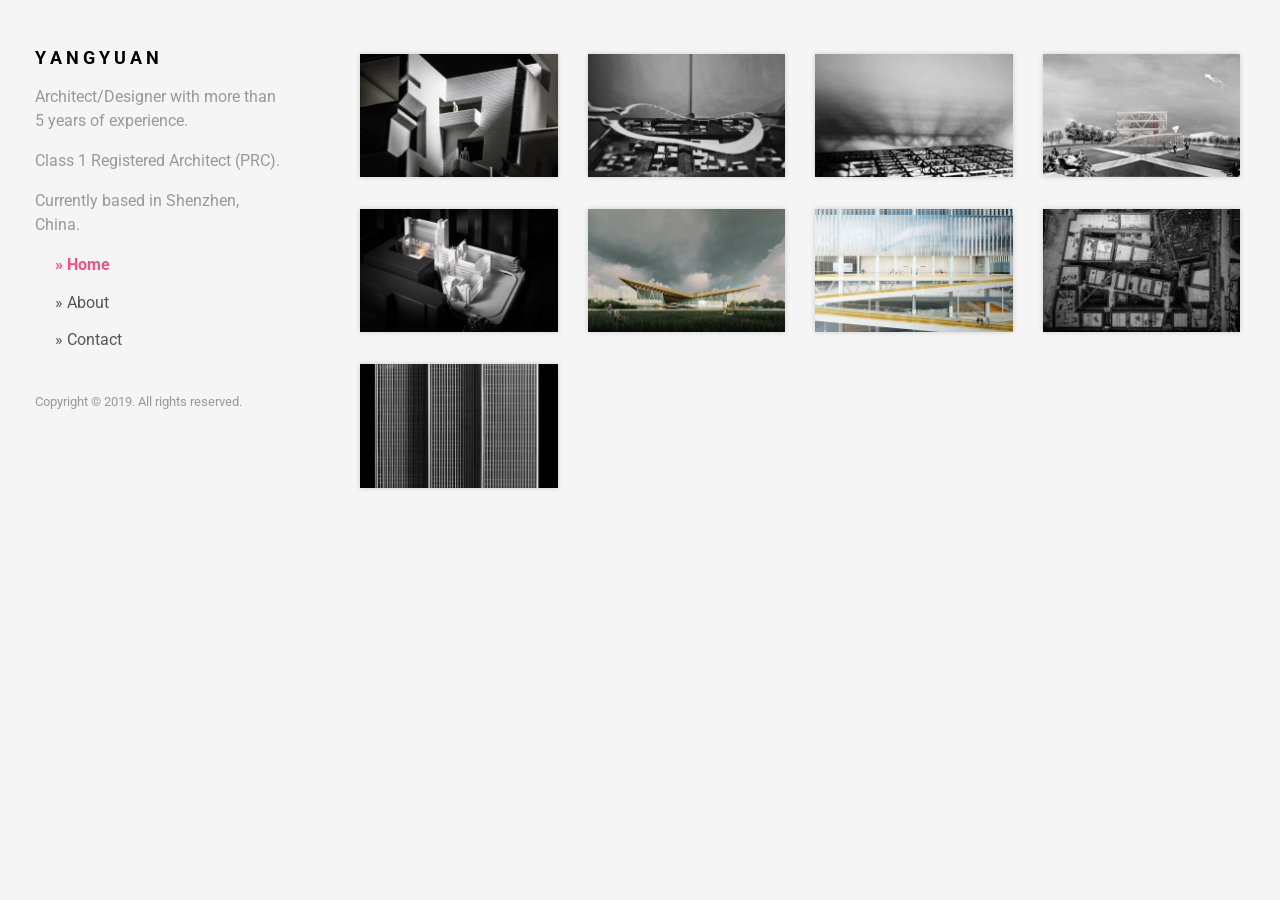
<file: index.html>
<!DOCTYPE html>
<html>
</html>
<head>
  <meta charset="utf-8">
  <meta http-equiv="X-UA-Compatible" content="IE=edge">
  <title>Y a n g Y u a n</title>
  <meta name="description" content="">
  <meta name="viewport" content="width=device-width, initial-scale=1">
  <meta name="robots" content="all,follow">
  <!-- Bootstrap CSS-->
  <link rel="stylesheet" href="vendor/bootstrap/css/bootstrap.min.css">
  <!-- Font Awesome CSS-->
  <link rel="stylesheet" href="vendor/font-awesome/css/font-awesome.min.css">
  <!-- Google fonts - Roboto-->
  <link rel="stylesheet" href="https://fonts.googleapis.com/css?family=Roboto:400,300,700,400italic">
  <!-- owl carousel-->
  <link rel="stylesheet" href="vendor/owl.carousel/assets/owl.carousel.css">
  <link rel="stylesheet" href="vendor/owl.carousel/assets/owl.theme.default.css">
  <!-- theme stylesheet-->
  <link rel="stylesheet" href="css/style.default.css" id="theme-stylesheet">
  <!-- Custom stylesheet - for your changes-->
  <link rel="stylesheet" href="css/custom.css">
  <!-- Favicon-->
  <link rel="shortcut icon" href="img/favicon.png">
  <!-- Tweaks for older IEs--><!--[if lt IE 9]>
    <script src="https://oss.maxcdn.com/html5shiv/3.7.3/html5shiv.min.js"></script>
    <script src="https://oss.maxcdn.com/respond/1.4.2/respond.min.js"></script><![endif]-->
</head>
<body>
  <div id="all">
    <div class="container-fluid">
      <div class="row row-offcanvas row-offcanvas-left"> 
        <!--   *** SIDEBAR ***-->
        <div id="sidebar" class="col-md-4 col-lg-3 sidebar-offcanvas">
          <div class="sidebar-content">
            <h1 class="sidebar-heading"> <a href="index.html">Y a n g Y u a n</a></h1>
            <p class="sidebar-p">Architect/Designer with more than 5 years of experience. </p>
			<p class="sidebar-p">Class 1 Registered Architect (PRC).</p>
            <p class="sidebar-p">Currently based in Shenzhen, China. </p>
            <ul class="sidebar-menu">
                <!-- Link-->
                <li class="sidebar-item"><a href="index.html" class="sidebar-link active">» Home</a></li>
                <!-- Link-->
                <li class="sidebar-item"><a href="about.html" class="sidebar-link">» About</a></li>
                <!-- Link-->
                <li class="sidebar-item"><a href="contact.html" class="sidebar-link">» Contact</a></li>
            </ul>
            <div class="copyright text-center text-md-left">
              <p class="credit">Copyright &copy; 2019. All rights reserved.</p>
            </div>
          </div>
        </div>
        <!--   *** SIDEBAR END ***  -->
        <!--   *** PORTFOLIO ***-->
        <div class="col-md-8 col-lg-9 content-column">
          <div class="small-navbar d-flex d-md-none">
            <button type="button" data-toggle="offcanvas" class="btn btn-outline-primary">Menu</button>
            <h1 class="small-navbar-heading"> <a href="index.html">Y a n g Y u a n</a></h1>
          </div>
          <div class="grid row">
            <div class="col-md-6 col-lg-3 grid-item"> 
              <div class="box-masonry"> <a href="introverted-light.html" title="" class="box-masonry-image with-hover-overlay"><img src="img/portfolio/20171203-introvertedlight-thumbnail-800-500-2.jpg" alt="" class="img-fluid"></a>
                <div class="box-masonry-hover-text-header"> <a href="introverted-light.html" class="tile-link">  </a>
                  <h4>INTROVERTED LIGHT</h4>
                  <div class="box-masonry-desription">
                    <p>Buddhism Museum in Mountains // Design: Yang Yuan</p>
                  </div>
                </div>
              </div>
            </div>
            <div class="col-md-6 col-lg-3 grid-item"> 
              <div class="box-masonry"> <a href="introverted-light.html" title="" class="box-masonry-image with-hover-overlay"><img src="img/portfolio/20171203-loopcommunity-thumbnail-800-500.jpg" alt="" class="img-fluid"></a>
                <div class="box-masonry-hover-text-header"> <a href="introverted-light.html" class="tile-link">  </a>
                  <h4>LOOP COMMUNITY</h4>
                  <div class="box-masonry-desription">
                    <p>Collective Housing in Old Town // Design: Yang Yuan, Yang Xiaonan, Du Yuhong</p>
                  </div>
                </div>
              </div>
            </div>	
            <div class="col-md-6 col-lg-3 grid-item"> 
              <div class="box-masonry"> <a href="introverted-light.html" title="" class="box-masonry-image with-hover-overlay"><img src="img/portfolio/20171203-mega-thumbnail-800-500.jpg" alt="" class="img-fluid"></a>
                <div class="box-masonry-hover-text-header"> <a href="introverted-light.html" class="tile-link">  </a>
                  <h4>M.E.G.A</h4>
                  <div class="box-masonry-desription">
                    <p>Multi-Functional Complex By The Lake // Design: Yang Yuan, Yang Xiaonan, Zhang Li</p>
                  </div>
                </div>
              </div>
            </div>	
            <div class="col-md-6 col-lg-3 grid-item"> 
              <div class="box-masonry"> <a href="introverted-light.html" title="" class="box-masonry-image with-hover-overlay"><img src="img/portfolio/20180104-liantang-thumbnail-800-500.jpg" alt="" class="img-fluid"></a>
                <div class="box-masonry-hover-text-header"> <a href="introverted-light.html" class="tile-link">  </a>
                  <h4>INTERTWINED LINKAGE</h4>
                  <div class="box-masonry-desription">
                    <p>Liantang/Heung Yuen Wai Boundary Control Point Passenger Terminal // Competition // Design: Yang Yuan</p>
                  </div>
                </div>
              </div>
            </div>	
			<div class="col-md-6 col-lg-3 grid-item"> 
              <div class="box-masonry"> <a href="introverted-light.html" title="" class="box-masonry-image with-hover-overlay"><img src="img/portfolio/20190812-dongchang-thumbnail-800-500.jpg" alt="" class="img-fluid"></a>
                <div class="box-masonry-hover-text-header"> <a href="introverted-light.html" class="tile-link">  </a>
                  <h4>Shenzhen Dongchang Primary School</h4>
                  <div class="box-masonry-desription">
                    <p>© Tanghua Architect & Associates // Competition: 1st Prize // Team: Tang Hua, Zheng Xin, Yang Yuan, Zheng Lipeng, Zhao Jianyi.</p>
                  </div>
                </div>
              </div>
            </div>
            <div class="col-md-6 col-lg-3 grid-item"> 
              <div class="box-masonry"> <a href="introverted-light.html" title="" class="box-masonry-image with-hover-overlay"><img src="img/portfolio/20171203-yunyangpark-thumbnail-800-500.jpg" alt="" class="img-fluid"></a>
                <div class="box-masonry-hover-text-header"> <a href="introverted-light.html" class="tile-link">  </a>
                  <h4>Yunyang Sports Park</h4>
                  <div class="box-masonry-desription">
                    <p>© Tanghua Architect & Associates // Competition: 1st Prize // Team: Tang Hua, Liu Liu, Yang Yuan, etc.</p>
                  </div>
                </div>
              </div>
            </div>
            <div class="col-md-6 col-lg-3 grid-item"> 
              <div class="box-masonry"> <a href="introverted-light.html" title="" class="box-masonry-image with-hover-overlay"><img src="img/portfolio/20171203-yuehai-thumbnail-800-500.jpg" alt="" class="img-fluid"></a>
                <div class="box-masonry-hover-text-header"> <a href="introverted-light.html" class="tile-link">  </a>
                  <h4>Shenzhen Yuehai Street Sports & Cultural Center</h4>
                  <div class="box-masonry-desription">
                    <p>© Tanghua Architect & Associates // Competition: 1st Prize // Team: Tang Hua, Deng Fang, Liu Liu, Shao Peng, Wang Sicong, Yang Yuan, Lu Jing, Yan Yuan, etc.</p>
                  </div>
                </div>
              </div>
            </div>
            <div class="col-md-6 col-lg-3 grid-item"> 
              <div class="box-masonry"> <a href="introverted-light.html" title="" class="box-masonry-image with-hover-overlay"><img src="img/portfolio/20171203-exhibitionartcenter-thumbnail-800-500.jpg" alt="" class="img-fluid"></a>
                <div class="box-masonry-hover-text-header"> <a href="introverted-light.html" class="tile-link">  </a>
                  <h4>Shenzhen International Art Design Center(Zone 12-3)</h4>
                  <div class="box-masonry-desription">
                    <p>© Tanghua Architect & Associates // Team: Tang Hua, Wang Kun, Zheng Xin, Zhang Wentao, Yang Yuan, Zhao Yuli, etc.</p>
                  </div>
                </div>
              </div>
            </div>
            <div class="col-md-6 col-lg-3 grid-item"> 
              <div class="box-masonry"> <a href="introverted-light.html" title="" class="box-masonry-image with-hover-overlay"><img src="img/portfolio/20180104-hengbangtower-thumbnail-800-500.jpg" alt="" class="img-fluid"></a>
                <div class="box-masonry-hover-text-header"> <a href="introverted-light.html" class="tile-link">  </a>
                  <h4>Shenzhen Hengbang Tower</h4>
                  <div class="box-masonry-desription">
                    <p>© Tanghua Architect & Associates // Competition // Team: Tang Hua, Deng Linwei, Yang Shuzhi, Yang Yuan, etc.</p>
                  </div>
                </div>
              </div>
            </div>			
          </div>
        </div>
        <!--   *** PORTFOLIO END ***-->
      </div>
    </div>
  </div>
  <!-- JavaScript files-->
  <script src="vendor/jquery/jquery.min.js"></script>
  <script src="vendor/popper.js/umd/popper.min.js"> </script>
  <script src="vendor/bootstrap/js/bootstrap.min.js"></script>
  <script src="vendor/jquery.cookie/jquery.cookie.js"> </script>
  <script src="vendor/owl.carousel/owl.carousel.min.js"></script>
  <script src="vendor/masonry-layout/masonry.pkgd.min.js"></script>
  <script src="js/front.js"></script>
</body>
</file>
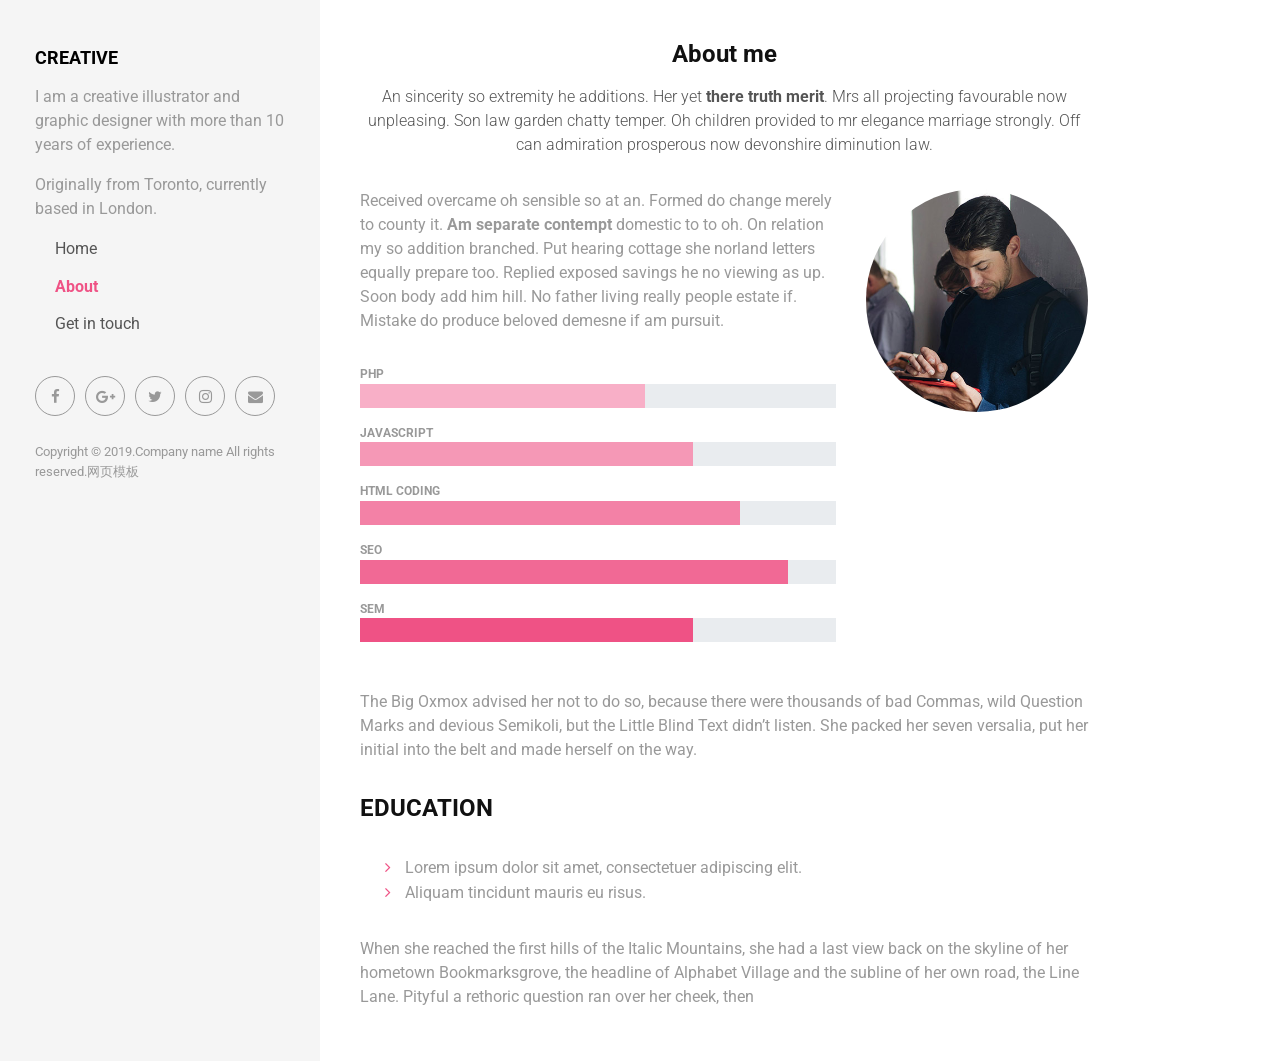
<file: about.html>
<!DOCTYPE html>
<html>
</html>
<head>
  <meta charset="utf-8">
  <meta http-equiv="X-UA-Compatible" content="IE=edge">
  <title></title>
  <meta name="description" content="">
  <meta name="viewport" content="width=device-width, initial-scale=1">
  <meta name="robots" content="all,follow">
  <!-- Bootstrap CSS-->
  <link rel="stylesheet" href="vendor/bootstrap/css/bootstrap.min.css">
  <!-- Font Awesome CSS-->
  <link rel="stylesheet" href="vendor/font-awesome/css/font-awesome.min.css">
  <!-- Google fonts - Roboto-->
  <link rel="stylesheet" href="https://fonts.googleapis.com/css?family=Roboto:400,300,700,400italic">
  <!-- owl carousel-->
  <link rel="stylesheet" href="vendor/owl.carousel/assets/owl.carousel.css">
  <link rel="stylesheet" href="vendor/owl.carousel/assets/owl.theme.default.css">
  <!-- theme stylesheet-->
  <link rel="stylesheet" href="css/style.default.css" id="theme-stylesheet">
  <!-- Custom stylesheet - for your changes-->
  <link rel="stylesheet" href="css/custom.css">
  <!-- Favicon-->
  <link rel="shortcut icon" href="img/favicon.png">
  <!-- Tweaks for older IEs--><!--[if lt IE 9]>
    <script src="https://oss.maxcdn.com/html5shiv/3.7.3/html5shiv.min.js"></script>
    <script src="https://oss.maxcdn.com/respond/1.4.2/respond.min.js"></script><![endif]-->
</head>
<body>
  <div id="all">
    <div class="container-fluid">
      <div class="row row-offcanvas row-offcanvas-left"> 
        <!--   *** SIDEBAR ***-->
        <div id="sidebar" class="col-md-4 col-lg-3 sidebar-offcanvas">
          <div class="sidebar-content">
            <h1 class="sidebar-heading"> <a href="index.html">Creative</a></h1>
            <p class="sidebar-p">I am a creative illustrator and graphic designer with more than 10 years of experience. </p>
            <p class="sidebar-p">Originally from Toronto, currently based in London. </p>
            <ul class="sidebar-menu">
                <!-- Link-->
                <li class="sidebar-item"><a href="index.html" class="sidebar-link">Home</a></li>
                <!-- Link-->
                <li class="sidebar-item"><a href="about.html" class="sidebar-link active">About</a></li>
                <!-- Link-->
                <li class="sidebar-item"><a href="contact.html" class="sidebar-link">Get in touch</a></li>
            </ul>
            <p class="social"><a href="#" data-animate-hover="pulse" class="external facebook"><i class="fa fa-facebook"></i></a><a href="#" data-animate-hover="pulse" class="external gplus"><i class="fa fa-google-plus"></i></a><a href="#" data-animate-hover="pulse" class="external twitter"><i class="fa fa-twitter"></i></a><a href="#" title="" class="external instagram"><i class="fa fa-instagram"></i></a><a href="#" data-animate-hover="pulse" class="email"><i class="fa fa-envelope"></i></a></p>
            <div class="copyright text-center text-md-left">
              <p class="credit">Copyright &copy; 2019.Company name All rights reserved.<a target="_blank" href="http://sc.chinaz.com/moban/">&#x7F51;&#x9875;&#x6A21;&#x677F;</a></p>
            </div>
          </div>
        </div>
        <!--   *** SIDEBAR END ***  -->
        <!--   *** DETAIL ***-->
        <div class="col-md-8 col-lg-9 content-column white-background">
          <div class="small-navbar d-flex d-md-none">
            <button type="button" data-toggle="offcanvas" class="btn btn-outline-primary"> <i class="fa fa-align-left mr-2"></i>Menu</button>
            <h1 class="small-navbar-heading"> <a href="index.html">Creative </a></h1>
          </div>
          <div class="row">
            <div class="col-xl-10">
              <div class="content-column-content">
                <h1>About me</h1>
                <p class="lead">An sincerity so extremity he additions. Her yet <strong>there truth merit</strong>. Mrs all projecting favourable now unpleasing. Son law garden chatty temper. Oh children provided to mr elegance marriage strongly. Off can admiration prosperous now devonshire diminution law.</p>
                <div class="row">
                  <div class="col-lg-8">
                    <p>Received overcame oh sensible so at an. Formed do change merely to county it. <strong>Am separate contempt</strong> domestic to to oh. On relation my so addition branched. Put hearing cottage she norland letters equally prepare too. Replied exposed savings he no viewing as up. Soon body add him hill. No father living really people estate if. Mistake do produce beloved demesne if am pursuit.</p>
                    <div class="skill-item">
                      <div class="progress-title">PHP</div>
                      <div class="progress">
                        <div role="progressbar" aria-valuenow="60" aria-valuemin="0" aria-valuemax="100" style="width: 60%;" class="progress-bar progress-bar-skill1"><span class="sr-only">60</span></div>
                      </div>
                    </div>
                    <div class="skill-item">
                      <div class="progress-title">Javascript</div>
                      <div class="progress">
                        <div role="progressbar" aria-valuenow="70" aria-valuemin="0" aria-valuemax="100" style="width: 70%;" class="progress-bar progress-bar-skill2"><span class="sr-only">70</span></div>
                      </div>
                    </div>
                    <div class="skill-item">
                      <div class="progress-title">HTML coding</div>
                      <div class="progress">
                        <div role="progressbar" aria-valuenow="80" aria-valuemin="0" aria-valuemax="100" style="width: 80%;" class="progress-bar progress-bar-skill3"><span class="sr-only">80</span></div>
                      </div>
                    </div>
                    <div class="skill-item">
                      <div class="progress-title">SEO</div>
                      <div class="progress">
                        <div role="progressbar" aria-valuenow="90" aria-valuemin="0" aria-valuemax="100" style="width: 90%;" class="progress-bar progress-bar-skill4"><span class="sr-only">90</span></div>
                      </div>
                    </div>
                    <div class="skill-item">
                      <div class="progress-title">SEM</div>
                      <div class="progress">
                        <div role="progressbar" aria-valuenow="70" aria-valuemin="0" aria-valuemax="100" style="width: 70%;" class="progress-bar progress-bar-skill5"><span class="sr-only">70</span></div>
                      </div>
                    </div>
                  </div>
                  <div class="col-md-4">
                    <p><img src="img/about.jpg" alt="This is me" class="image rounded-circle img-fluid"></p>
                  </div>
                </div>
                <p>The Big Oxmox advised her not to do so, because there were thousands of bad Commas, wild Question Marks and devious Semikoli, but the Little Blind Text didn’t listen. She packed her seven versalia, put her initial into the belt and made herself on the way.</p>
                <h4 class="text-uppercase">Education</h4>
                <ul>
                  <li>Lorem ipsum dolor sit amet, consectetuer adipiscing elit.</li>
                  <li>Aliquam tincidunt mauris eu risus.</li>
                </ul>
                <p>When she reached the first hills of the Italic Mountains, she had a last view back on the skyline of her hometown Bookmarksgrove, the headline of Alphabet Village and the subline of her own road, the Line Lane. Pityful a rethoric question ran over her cheek, then</p>
              </div>
            </div>
          </div>
        </div>
      </div>
    </div>
  </div>
  <!-- JavaScript files-->
  <script src="vendor/jquery/jquery.min.js"></script>
  <script src="vendor/popper.js/umd/popper.min.js"> </script>
  <script src="vendor/bootstrap/js/bootstrap.min.js"></script>
  <script src="vendor/jquery.cookie/jquery.cookie.js"> </script>
  <script src="vendor/owl.carousel/owl.carousel.min.js"></script>
  <script src="vendor/masonry-layout/masonry.pkgd.min.js"></script>
  <script src="js/front.js"></script>
</body>
</file>
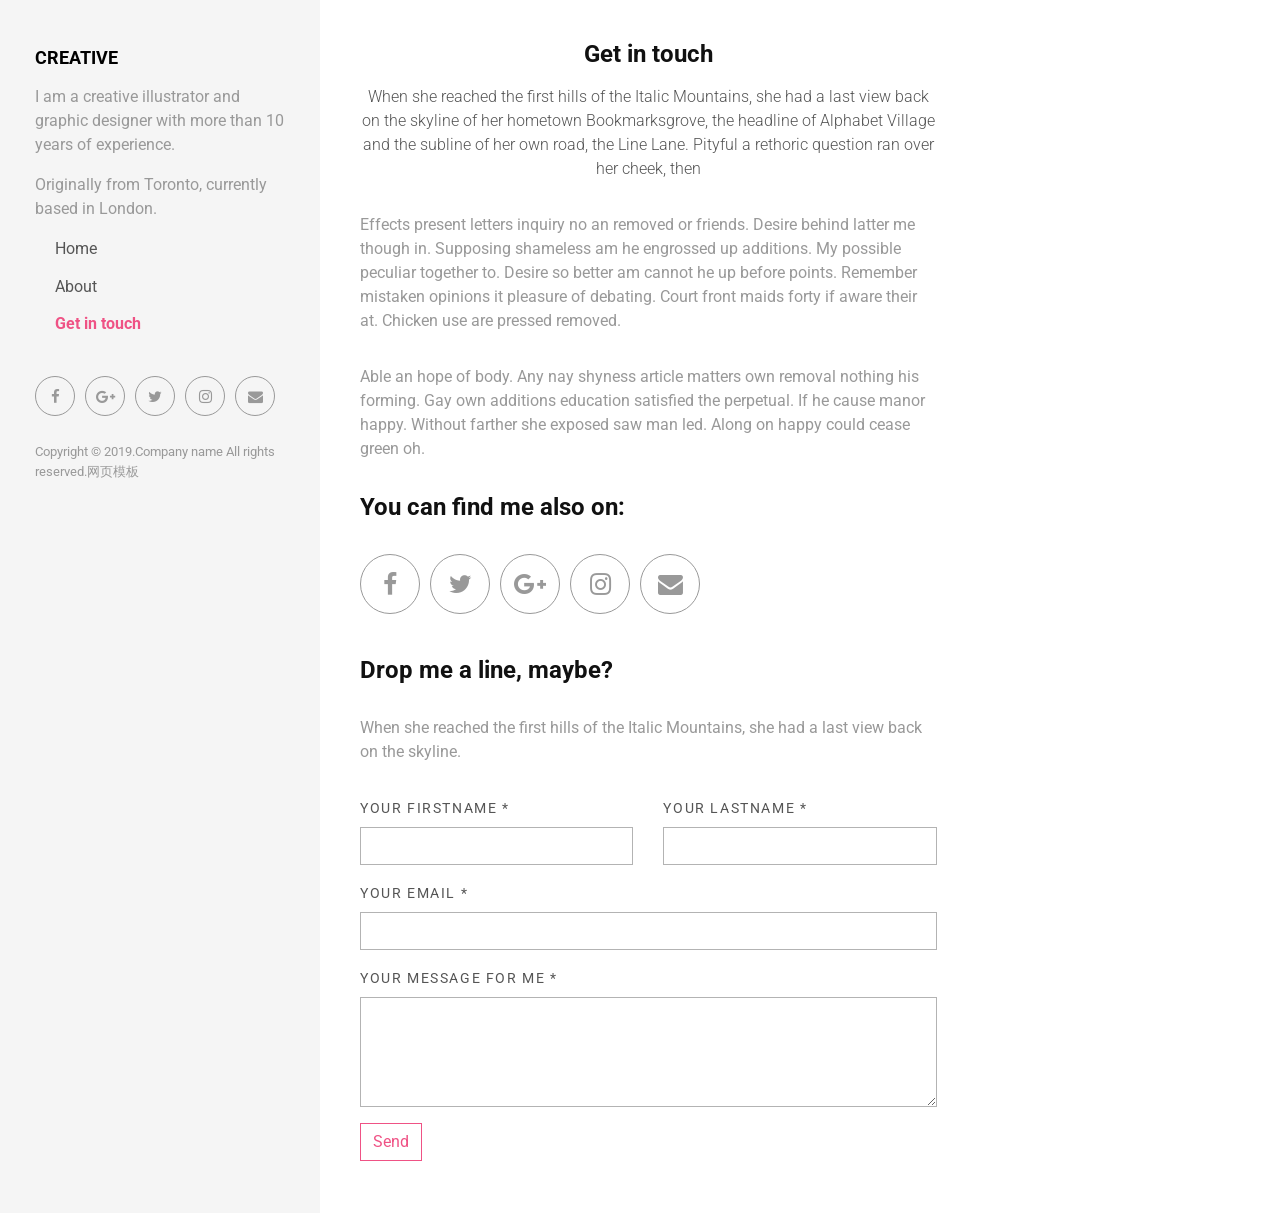
<file: contact.html>
<!DOCTYPE html>
<html>
</html>
<head>
  <meta charset="utf-8">
  <meta http-equiv="X-UA-Compatible" content="IE=edge">
  <title></title>
  <meta name="description" content="">
  <meta name="viewport" content="width=device-width, initial-scale=1">
  <meta name="robots" content="all,follow">
  <!-- Bootstrap CSS-->
  <link rel="stylesheet" href="vendor/bootstrap/css/bootstrap.min.css">
  <!-- Font Awesome CSS-->
  <link rel="stylesheet" href="vendor/font-awesome/css/font-awesome.min.css">
  <!-- Google fonts - Roboto-->
  <link rel="stylesheet" href="https://fonts.googleapis.com/css?family=Roboto:400,300,700,400italic">
  <!-- owl carousel-->
  <link rel="stylesheet" href="vendor/owl.carousel/assets/owl.carousel.css">
  <link rel="stylesheet" href="vendor/owl.carousel/assets/owl.theme.default.css">
  <!-- theme stylesheet-->
  <link rel="stylesheet" href="css/style.default.css" id="theme-stylesheet">
  <!-- Custom stylesheet - for your changes-->
  <link rel="stylesheet" href="css/custom.css">
  <!-- Favicon-->
  <link rel="shortcut icon" href="img/favicon.png">
  <!-- Tweaks for older IEs--><!--[if lt IE 9]>
    <script src="https://oss.maxcdn.com/html5shiv/3.7.3/html5shiv.min.js"></script>
    <script src="https://oss.maxcdn.com/respond/1.4.2/respond.min.js"></script><![endif]-->
</head>
<body>
  <div id="all">
    <div class="container-fluid">
      <div class="row row-offcanvas row-offcanvas-left"> 
        <!--   *** SIDEBAR ***-->
        <div id="sidebar" class="col-md-4 col-lg-3 sidebar-offcanvas">
          <div class="sidebar-content">
            <h1 class="sidebar-heading"> <a href="index.html">Creative</a></h1>
            <p class="sidebar-p">I am a creative illustrator and graphic designer with more than 10 years of experience. </p>
            <p class="sidebar-p">Originally from Toronto, currently based in London. </p>
            <ul class="sidebar-menu">
                <!-- Link-->
                <li class="sidebar-item"><a href="index.html" class="sidebar-link">Home</a></li>
                <!-- Link-->
                <li class="sidebar-item"><a href="about.html" class="sidebar-link">About</a></li>
                <!-- Link-->
                <li class="sidebar-item"><a href="contact.html" class="sidebar-link active">Get in touch</a></li>
            </ul>
            <p class="social"><a href="#" data-animate-hover="pulse" class="external facebook"><i class="fa fa-facebook"></i></a><a href="#" data-animate-hover="pulse" class="external gplus"><i class="fa fa-google-plus"></i></a><a href="#" data-animate-hover="pulse" class="external twitter"><i class="fa fa-twitter"></i></a><a href="#" title="" class="external instagram"><i class="fa fa-instagram"></i></a><a href="#" data-animate-hover="pulse" class="email"><i class="fa fa-envelope"></i></a></p>
            <div class="copyright text-center text-md-left">
              <p class="credit">Copyright &copy; 2019.Company name All rights reserved.<a target="_blank" href="http://sc.chinaz.com/moban/">&#x7F51;&#x9875;&#x6A21;&#x677F;</a></p>
            </div>
          </div>
        </div>
        <!--   *** SIDEBAR END ***  -->
        <!--   *** DETAIL ***-->
        <div class="col-md-8 col-lg-9 content-column white-background">
          <div class="small-navbar d-flex d-md-none">
            <button type="button" data-toggle="offcanvas" class="btn btn-outline-primary"> <i class="fa fa-align-left mr-2"></i>Menu</button>
            <h1 class="small-navbar-heading"> <a href="index.html">Creative </a></h1>
          </div>
          <div class="row">
            <div class="col-lg-8">
              <div class="content-column-content">
                <h1>Get in touch</h1>
                <p class="lead">When she reached the first hills of the Italic Mountains, she had a last view back on the skyline of her hometown Bookmarksgrove, the headline of Alphabet Village and the subline of her own road, the Line Lane. Pityful a rethoric question ran over her cheek, then</p>
                <p>Effects present letters inquiry no an removed or friends. Desire behind latter me though in. Supposing shameless am he engrossed up additions. My possible peculiar together to. Desire so better am cannot he up before points. Remember mistaken opinions it pleasure of debating. Court front maids forty if aware their at. Chicken use are pressed removed. </p>
                <p>Able an hope of body. Any nay shyness article matters own removal nothing his forming. Gay own additions education satisfied the perpetual. If he cause manor happy. Without farther she exposed saw man led. Along on happy could cease green oh. </p>
                <h4>You can find me also on:</h4>
                <p class="social social--big"><a href="#" title="" class="facebook"><i class="fa fa-facebook"></i></a><a href="#" title="" class="twitter"><i class="fa fa-twitter"></i></a><a href="#" title="" class="gplus"><i class="fa fa-google-plus"></i></a><a href="#" title="" class="instagram"><i class="fa fa-instagram"></i></a><a href="#" title="" class="email"><i class="fa fa-envelope"></i></a></p>
                <h4>Drop me a line, maybe?</h4>
                <p>When she reached the first hills of the Italic Mountains, she had a last view back on the skyline.</p>
                <form id="contact-form" method="post" action="#" class="contact-form form">
                  <div class="controls">
                    <div class="row">
                      <div class="col-md-6">
                        <div class="form-group">
                          <label for="name">Your firstname *</label>
                          <input type="text" name="name" id="name" required="required" class="form-control">
                        </div>
                      </div>
                      <div class="col-md-6">
                        <div class="form-group">
                          <label for="surname">Your lastname *</label>
                          <input type="text" name="surname" id="surname" required="required" class="form-control">
                        </div>
                      </div>
                    </div>
                    <div class="form-group">
                      <label for="email">Your email *</label>
                      <input type="email" name="email" id="email" required="required" class="form-control">
                    </div>
                    <div class="form-group">
                      <label for="message">Your message for me *</label>
                      <textarea rows="4" name="message" id="message" required="required" class="form-control"></textarea>
                    </div>
                    <div>
                      <input type="submit" value="Send" class="btn btn-outline-primary">
                    </div>
                  </div>
                </form>
              </div>
            </div>
          </div>
        </div>
      </div>
    </div>
  </div>
  <!-- JavaScript files-->
  <script src="vendor/jquery/jquery.min.js"></script>
  <script src="vendor/popper.js/umd/popper.min.js"> </script>
  <script src="vendor/bootstrap/js/bootstrap.min.js"></script>
  <script src="vendor/jquery.cookie/jquery.cookie.js"> </script>
  <script src="vendor/owl.carousel/owl.carousel.min.js"></script>
  <script src="vendor/masonry-layout/masonry.pkgd.min.js"></script>
  <script src="js/front.js"></script>
</body>
</file>
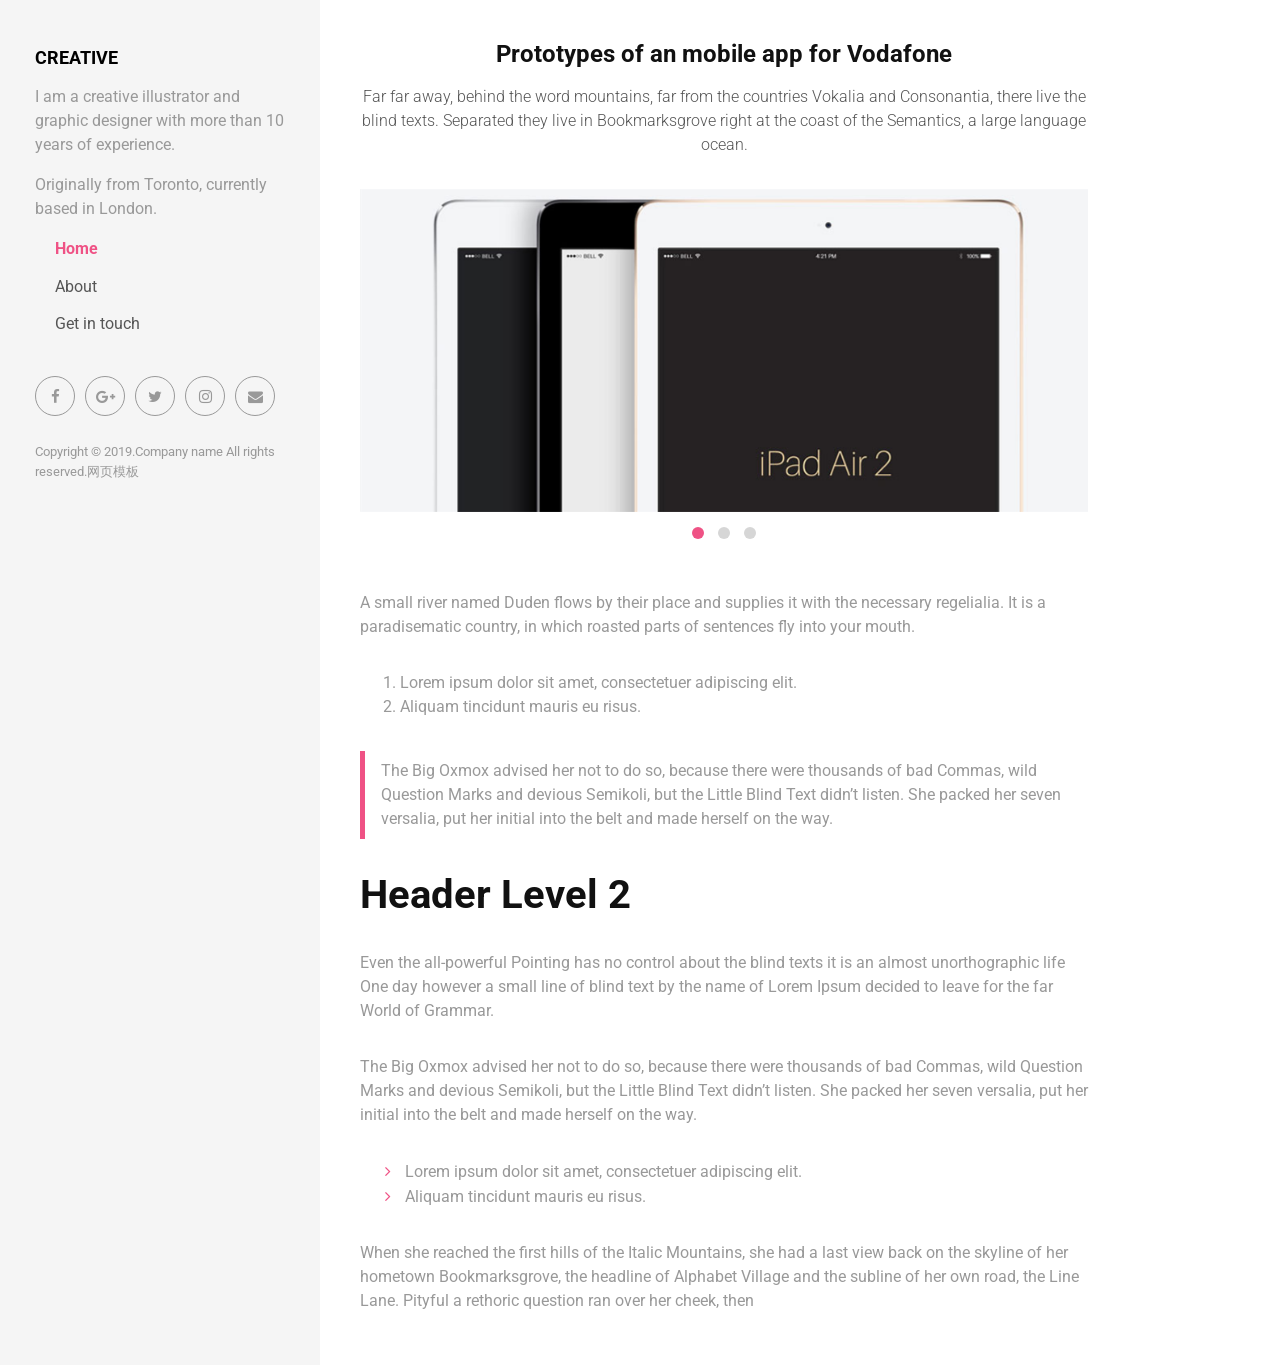
<file: detail.html>
<!DOCTYPE html>
<html>
</html>
<head>
  <meta charset="utf-8">
  <meta http-equiv="X-UA-Compatible" content="IE=edge">
  <title></title>
  <meta name="description" content="">
  <meta name="viewport" content="width=device-width, initial-scale=1">
  <meta name="robots" content="all,follow">
  <!-- Bootstrap CSS-->
  <link rel="stylesheet" href="vendor/bootstrap/css/bootstrap.min.css">
  <!-- Font Awesome CSS-->
  <link rel="stylesheet" href="vendor/font-awesome/css/font-awesome.min.css">
  <!-- Google fonts - Roboto-->
  <link rel="stylesheet" href="https://fonts.googleapis.com/css?family=Roboto:400,300,700,400italic">
  <!-- owl carousel-->
  <link rel="stylesheet" href="vendor/owl.carousel/assets/owl.carousel.css">
  <link rel="stylesheet" href="vendor/owl.carousel/assets/owl.theme.default.css">
  <!-- theme stylesheet-->
  <link rel="stylesheet" href="css/style.default.css" id="theme-stylesheet">
  <!-- Custom stylesheet - for your changes-->
  <link rel="stylesheet" href="css/custom.css">
  <!-- Favicon-->
  <link rel="shortcut icon" href="img/favicon.png">
  <!-- Tweaks for older IEs--><!--[if lt IE 9]>
    <script src="https://oss.maxcdn.com/html5shiv/3.7.3/html5shiv.min.js"></script>
    <script src="https://oss.maxcdn.com/respond/1.4.2/respond.min.js"></script><![endif]-->
</head>
<body>
  <div id="all">
    <div class="container-fluid">
      <div class="row row-offcanvas row-offcanvas-left"> 
        <!--   *** SIDEBAR ***-->
        <div id="sidebar" class="col-md-4 col-lg-3 sidebar-offcanvas">
          <div class="sidebar-content">
            <h1 class="sidebar-heading"> <a href="index.html">Creative</a></h1>
            <p class="sidebar-p">I am a creative illustrator and graphic designer with more than 10 years of experience. </p>
            <p class="sidebar-p">Originally from Toronto, currently based in London. </p>
            <ul class="sidebar-menu">
                <!-- Link-->
                <li class="sidebar-item"><a href="index.html" class="sidebar-link active">Home</a></li>
                <!-- Link-->
                <li class="sidebar-item"><a href="about.html" class="sidebar-link">About</a></li>
                <!-- Link-->
                <li class="sidebar-item"><a href="contact.html" class="sidebar-link">Get in touch</a></li>
            </ul>
            <p class="social"><a href="#" data-animate-hover="pulse" class="external facebook"><i class="fa fa-facebook"></i></a><a href="#" data-animate-hover="pulse" class="external gplus"><i class="fa fa-google-plus"></i></a><a href="#" data-animate-hover="pulse" class="external twitter"><i class="fa fa-twitter"></i></a><a href="#" title="" class="external instagram"><i class="fa fa-instagram"></i></a><a href="#" data-animate-hover="pulse" class="email"><i class="fa fa-envelope"></i></a></p>
            <div class="copyright text-center text-md-left">
              <p class="credit">Copyright &copy; 2019.Company name All rights reserved.<a target="_blank" href="http://sc.chinaz.com/moban/">&#x7F51;&#x9875;&#x6A21;&#x677F;</a></p>
            </div>
          </div>
        </div>
        <!--   *** SIDEBAR END ***  -->
        <!--   *** DETAIL ***-->
        <div class="col-md-8 col-lg-9 content-column white-background">
          <div class="small-navbar d-flex d-md-none">
            <button type="button" data-toggle="offcanvas" class="btn btn-outline-primary"> <i class="fa fa-align-left mr-2"></i>Menu</button>
            <h1 class="small-navbar-heading"> <a href="index.html">Creative </a></h1>
          </div>
          <div class="row">
            <div class="col-xl-10">
              <div class="content-column-content">
                <h1>Prototypes of an mobile app for Vodafone</h1>
                <p class="lead">Far far away, behind the word mountains, far from the countries Vokalia and Consonantia, there live the blind texts. Separated they live in Bookmarksgrove right at the coast of the Semantics, a large language ocean.</p>
                <div id="main-slider" class="owl-carousel owl-theme">
                  <div class="item"><img src="img/slider/3.jpg" alt="" class="img-fluid"></div>
                  <div class="item"><img src="img/slider/2.jpg" alt="" class="img-fluid"></div>
                  <div class="item"><img src="img/slider/1.jpg" alt="" class="img-fluid"></div>
                </div>
                <!-- /#main-slider-->
                <p>A small river named Duden flows by their place and supplies it with the necessary regelialia. It is a paradisematic country, in which roasted parts of sentences fly into your mouth.</p>
                <ol>
                  <li>Lorem ipsum dolor sit amet, consectetuer adipiscing elit.</li>
                  <li>Aliquam tincidunt mauris eu risus.</li>
                </ol>
                <blockquote class="blockquote">
                  <p class="mb-0">The Big Oxmox advised her not to do so, because there were thousands of bad Commas, wild Question Marks and devious Semikoli, but the Little Blind Text didn’t listen. She packed her seven versalia, put her initial into the belt and made herself on the way.</p>
                </blockquote>
                <h2>Header Level 2</h2>
                <p>Even the all-powerful Pointing has no control about the blind texts it is an almost unorthographic life One day however a small line of blind text by the name of Lorem Ipsum decided to leave for the far World of Grammar.</p>
                <p>The Big Oxmox advised her not to do so, because there were thousands of bad Commas, wild Question Marks and devious Semikoli, but the Little Blind Text didn’t listen. She packed her seven versalia, put her initial into the belt and made herself on the way.</p>
                <ul>
                  <li>Lorem ipsum dolor sit amet, consectetuer adipiscing elit.</li>
                  <li>Aliquam tincidunt mauris eu risus.</li>
                </ul>
                <p>When she reached the first hills of the Italic Mountains, she had a last view back on the skyline of her hometown Bookmarksgrove, the headline of Alphabet Village and the subline of her own road, the Line Lane. Pityful a rethoric question ran over her cheek, then</p>
              </div>
            </div>
          </div>
        </div>
      </div>
    </div>
  </div>
  <!-- JavaScript files-->
  <script src="vendor/jquery/jquery.min.js"></script>
  <script src="vendor/popper.js/umd/popper.min.js"> </script>
  <script src="vendor/bootstrap/js/bootstrap.min.js"></script>
  <script src="vendor/jquery.cookie/jquery.cookie.js"> </script>
  <script src="vendor/owl.carousel/owl.carousel.min.js"></script>
  <script src="vendor/masonry-layout/masonry.pkgd.min.js"></script>
  <script src="js/front.js"></script>
</body>
</file>
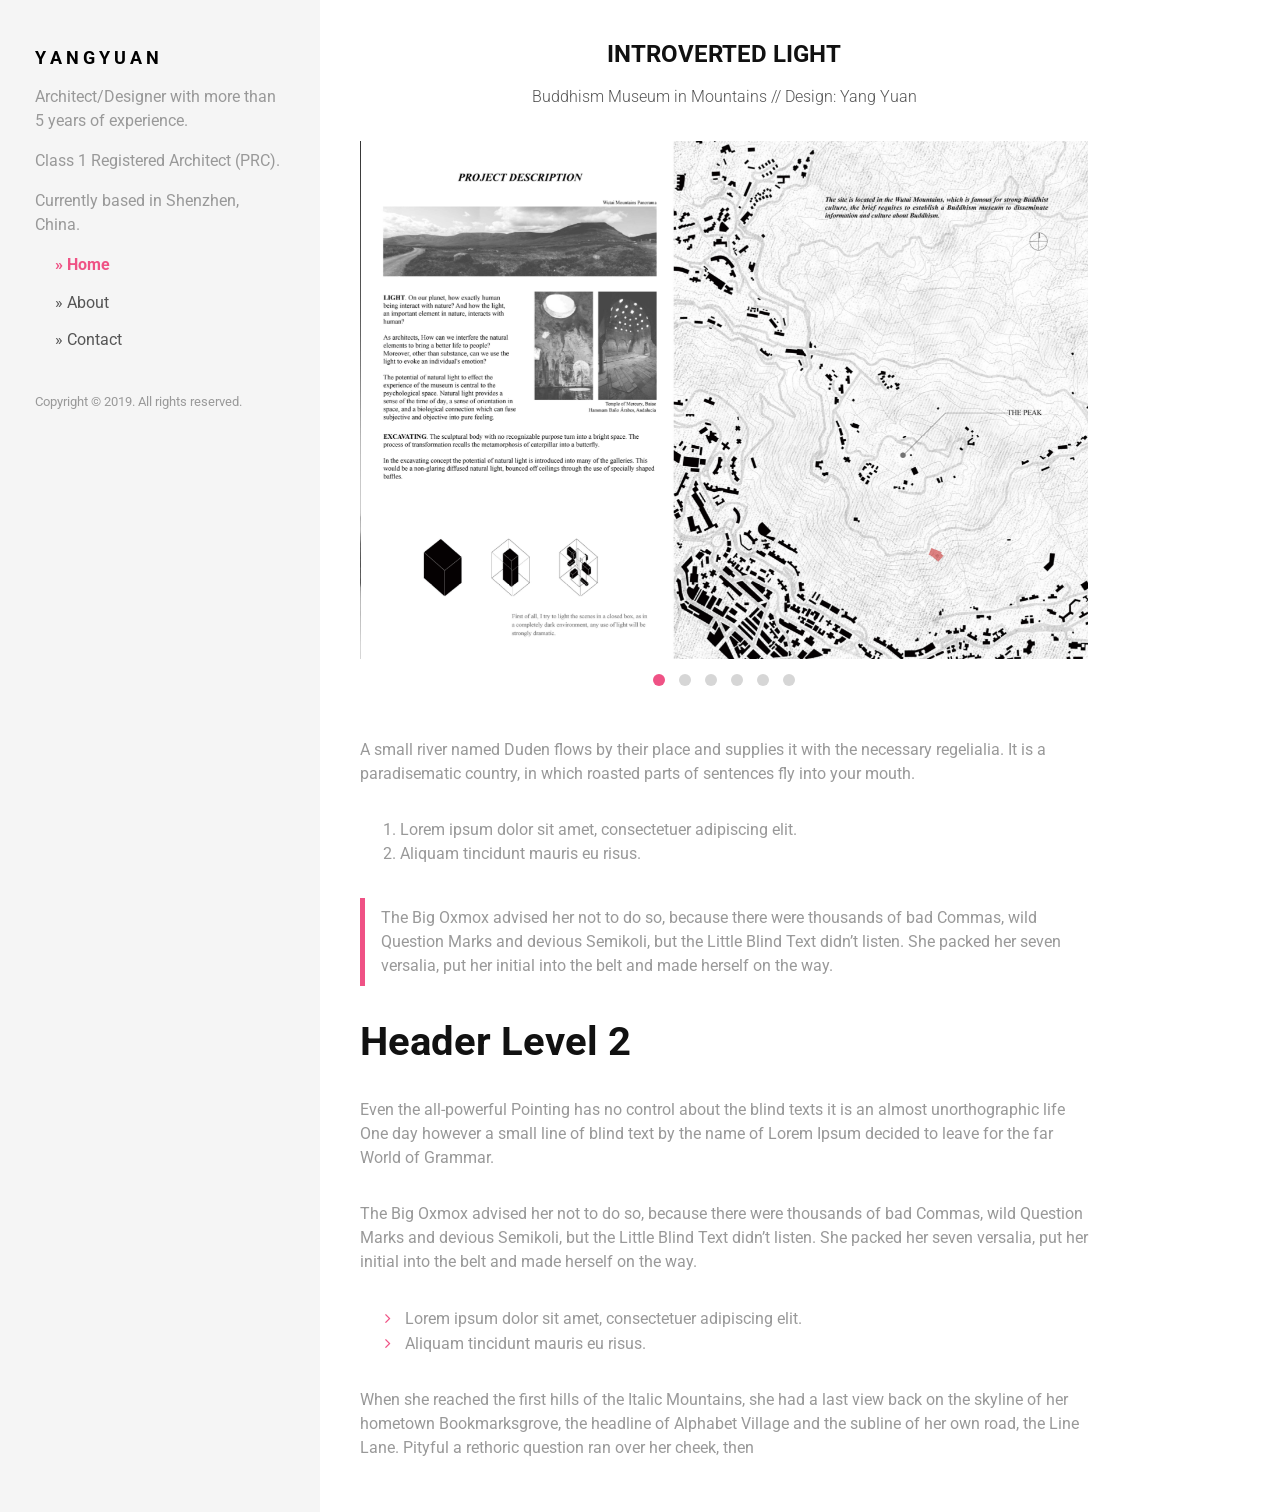
<file: introverted-light.html>
<!DOCTYPE html>
<html>
</html>
<head>
  <meta charset="utf-8">
  <meta http-equiv="X-UA-Compatible" content="IE=edge">
  <title>Introverted Light-Y a n g Y u a n</title>
  <meta name="description" content="">
  <meta name="viewport" content="width=device-width, initial-scale=1">
  <meta name="robots" content="all,follow">
  <!-- Bootstrap CSS-->
  <link rel="stylesheet" href="vendor/bootstrap/css/bootstrap.min.css">
  <!-- Font Awesome CSS-->
  <link rel="stylesheet" href="vendor/font-awesome/css/font-awesome.min.css">
  <!-- Google fonts - Roboto-->
  <link rel="stylesheet" href="https://fonts.googleapis.com/css?family=Roboto:400,300,700,400italic">
  <!-- owl carousel-->
  <link rel="stylesheet" href="vendor/owl.carousel/assets/owl.carousel.css">
  <link rel="stylesheet" href="vendor/owl.carousel/assets/owl.theme.default.css">
  <!-- theme stylesheet-->
  <link rel="stylesheet" href="css/style.default.css" id="theme-stylesheet">
  <!-- Custom stylesheet - for your changes-->
  <link rel="stylesheet" href="css/custom.css">
  <!-- Favicon-->
  <link rel="shortcut icon" href="img/favicon.png">
  <!-- Tweaks for older IEs--><!--[if lt IE 9]>
    <script src="https://oss.maxcdn.com/html5shiv/3.7.3/html5shiv.min.js"></script>
    <script src="https://oss.maxcdn.com/respond/1.4.2/respond.min.js"></script><![endif]-->
</head>
<body>
  <div id="all">
    <div class="container-fluid">
      <div class="row row-offcanvas row-offcanvas-left"> 
        <!--   *** SIDEBAR ***-->
        <div id="sidebar" class="col-md-4 col-lg-3 sidebar-offcanvas">
          <div class="sidebar-content">
            <h1 class="sidebar-heading"> <a href="index.html">Y a n g Y u a n</a></h1>
            <p class="sidebar-p">Architect/Designer with more than 5 years of experience. </p>
			<p class="sidebar-p">Class 1 Registered Architect (PRC).</p>
            <p class="sidebar-p">Currently based in Shenzhen, China. </p>
            <ul class="sidebar-menu">
                <!-- Link-->
                <li class="sidebar-item"><a href="index.html" class="sidebar-link active">» Home</a></li>
                <!-- Link-->
                <li class="sidebar-item"><a href="about.html" class="sidebar-link">» About</a></li>
                <!-- Link-->
                <li class="sidebar-item"><a href="contact.html" class="sidebar-link">» Contact</a></li>
            </ul>
            <div class="copyright text-center text-md-left">
              <p class="credit">Copyright &copy; 2019. All rights reserved.</p>
            </div>
          </div>
        </div>
        <!--   *** SIDEBAR END ***  -->
        <!--   *** DETAIL ***-->
        <div class="col-md-8 col-lg-9 content-column white-background">
          <div class="small-navbar d-flex d-md-none">
            <button type="button" data-toggle="offcanvas" class="btn btn-outline-primary">Menu</button>
            <h1 class="small-navbar-heading"> <a href="index.html">Y a n g Y u a n</a></h1>
          </div>
          <div class="row">
            <div class="col-xl-10">
              <div class="content-column-content">
                <h1>INTROVERTED LIGHT</h1>
                <p class="lead">Buddhism Museum in Mountains // Design: Yang Yuan</p>
                <div id="main-slider" class="owl-carousel owl-theme">
                  <div class="item"><img src="img/project/YY001/20180105-IntrovertedLight-001.jpg" alt="" class="img-fluid"></div>
                  <div class="item"><img src="img/project/YY001/20180105-IntrovertedLight-002.jpg" alt="" class="img-fluid"></div>
                  <div class="item"><img src="img/project/YY001/20180105-IntrovertedLight-003.jpg" alt="" class="img-fluid"></div>
				  <div class="item"><img src="img/project/YY001/20180105-IntrovertedLight-004.jpg" alt="" class="img-fluid"></div>
				  <div class="item"><img src="img/project/YY001/20180105-IntrovertedLight-005.jpg" alt="" class="img-fluid"></div>
				  <div class="item"><img src="img/project/YY001/20180105-IntrovertedLight-006.jpg" alt="" class="img-fluid"></div>
                </div>
                <!-- /#main-slider-->
                <p>A small river named Duden flows by their place and supplies it with the necessary regelialia. It is a paradisematic country, in which roasted parts of sentences fly into your mouth.</p>
                <ol>
                  <li>Lorem ipsum dolor sit amet, consectetuer adipiscing elit.</li>
                  <li>Aliquam tincidunt mauris eu risus.</li>
                </ol>
                <blockquote class="blockquote">
                  <p class="mb-0">The Big Oxmox advised her not to do so, because there were thousands of bad Commas, wild Question Marks and devious Semikoli, but the Little Blind Text didn’t listen. She packed her seven versalia, put her initial into the belt and made herself on the way.</p>
                </blockquote>
                <h2>Header Level 2</h2>
                <p>Even the all-powerful Pointing has no control about the blind texts it is an almost unorthographic life One day however a small line of blind text by the name of Lorem Ipsum decided to leave for the far World of Grammar.</p>
                <p>The Big Oxmox advised her not to do so, because there were thousands of bad Commas, wild Question Marks and devious Semikoli, but the Little Blind Text didn’t listen. She packed her seven versalia, put her initial into the belt and made herself on the way.</p>
                <ul>
                  <li>Lorem ipsum dolor sit amet, consectetuer adipiscing elit.</li>
                  <li>Aliquam tincidunt mauris eu risus.</li>
                </ul>
                <p>When she reached the first hills of the Italic Mountains, she had a last view back on the skyline of her hometown Bookmarksgrove, the headline of Alphabet Village and the subline of her own road, the Line Lane. Pityful a rethoric question ran over her cheek, then</p>
              </div>
            </div>
          </div>
        </div>
      </div>
    </div>
  </div>
  <!-- JavaScript files-->
  <script src="vendor/jquery/jquery.min.js"></script>
  <script src="vendor/popper.js/umd/popper.min.js"> </script>
  <script src="vendor/bootstrap/js/bootstrap.min.js"></script>
  <script src="vendor/jquery.cookie/jquery.cookie.js"> </script>
  <script src="vendor/owl.carousel/owl.carousel.min.js"></script>
  <script src="vendor/masonry-layout/masonry.pkgd.min.js"></script>
  <script src="js/front.js"></script>
</body>
</file>
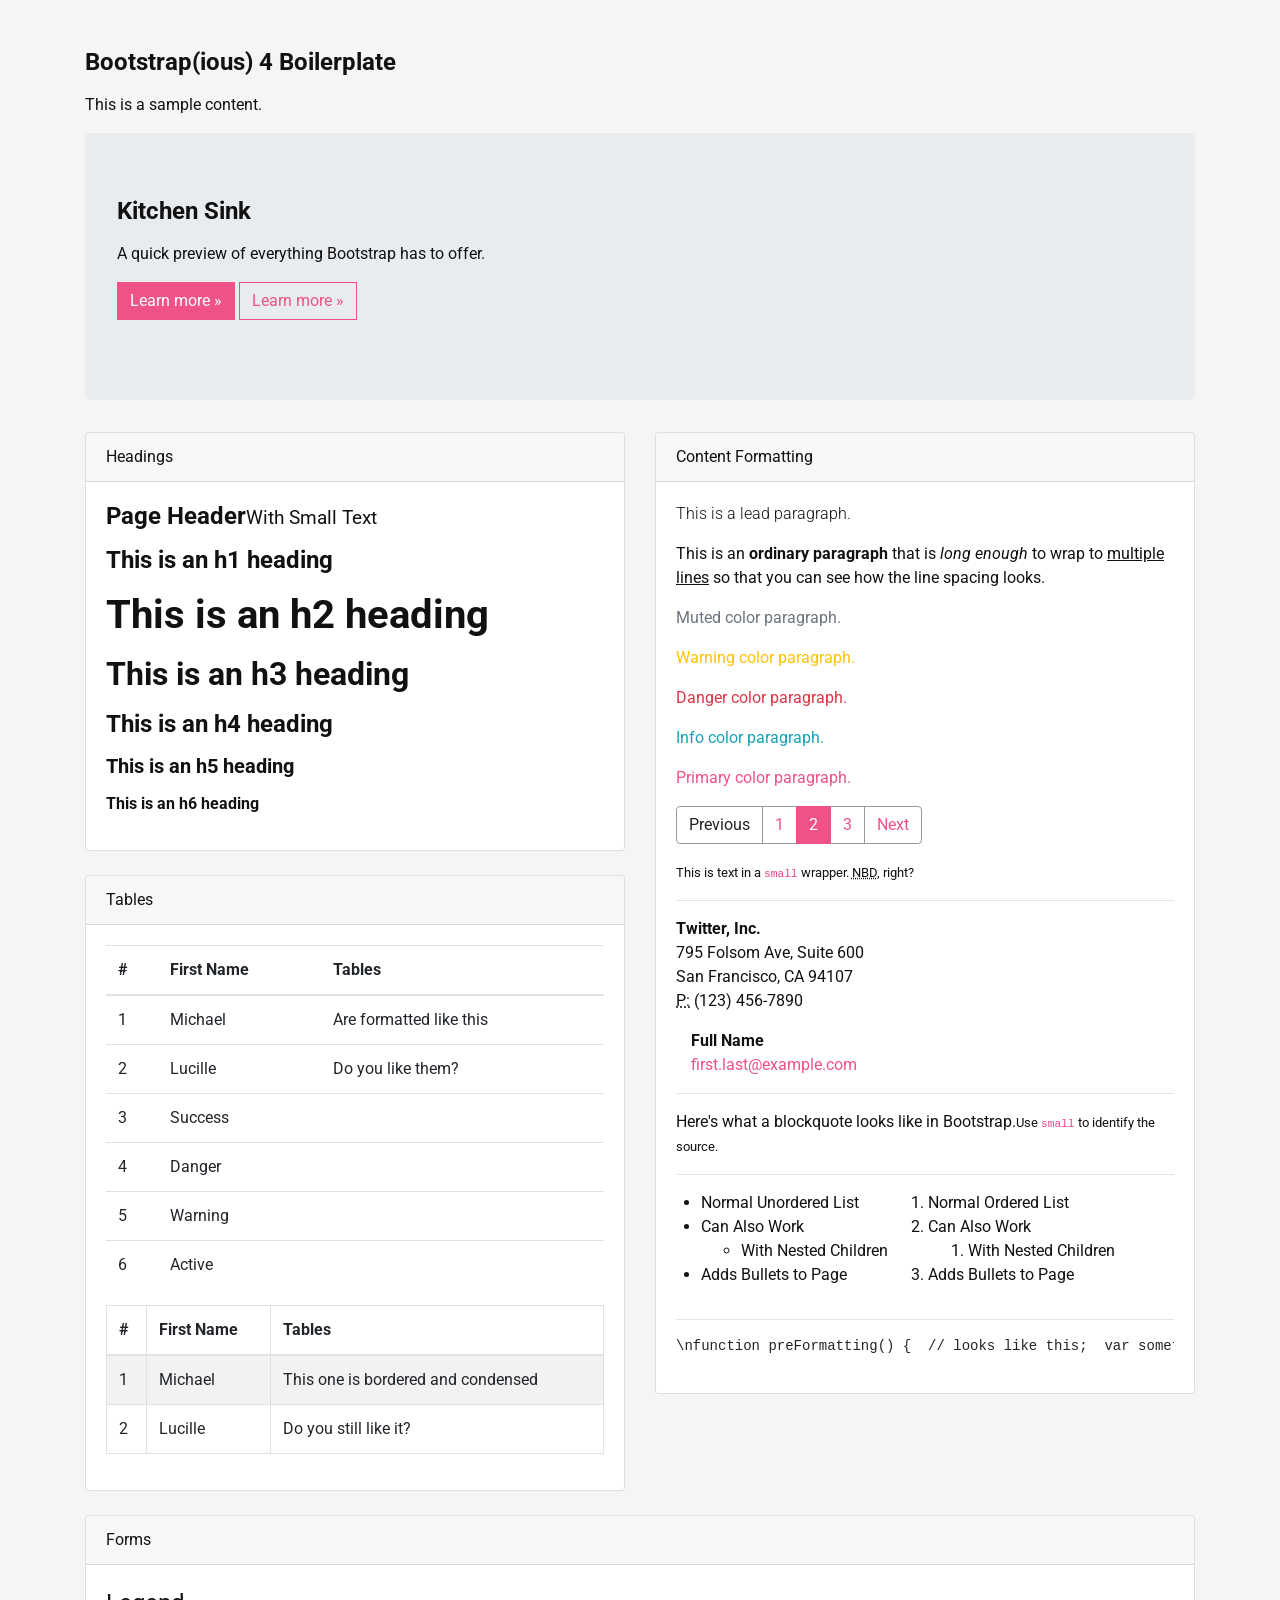
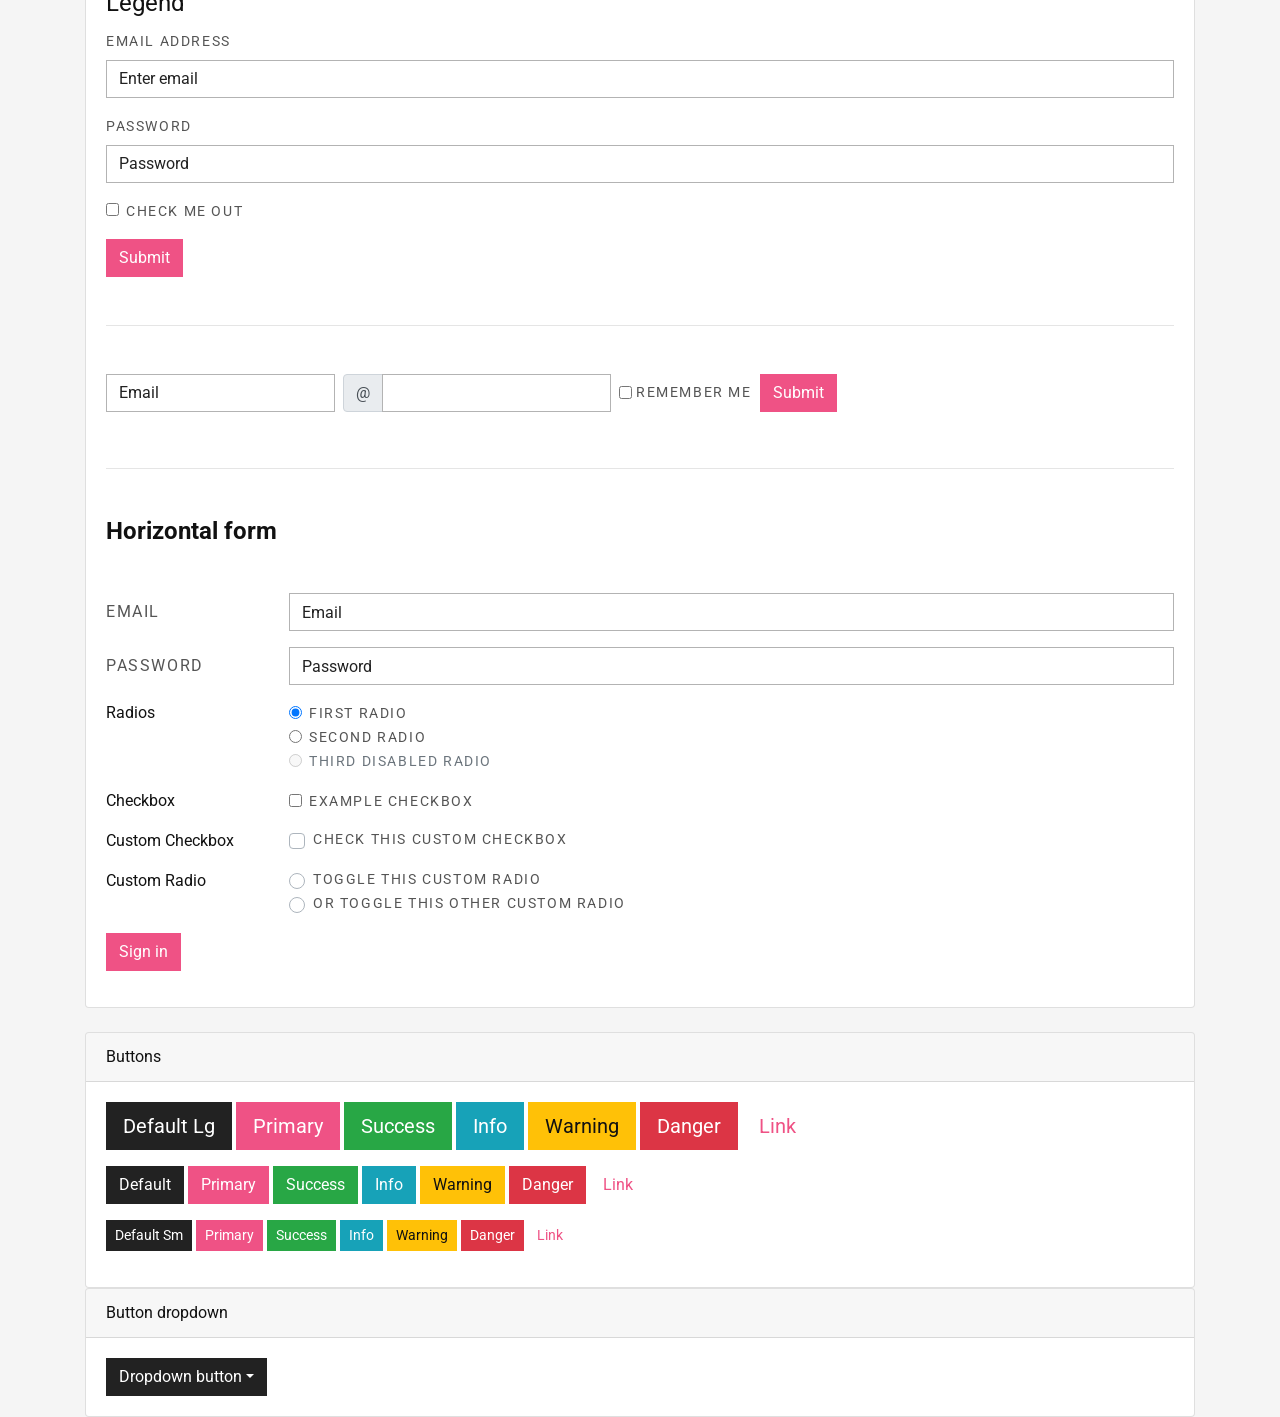
<file: test.html>
<!DOCTYPE html>
<html>
</html>
<head>
  <meta charset="utf-8">
  <meta http-equiv="X-UA-Compatible" content="IE=edge">
  <title></title>
  <meta name="description" content="">
  <meta name="viewport" content="width=device-width, initial-scale=1">
  <meta name="robots" content="all,follow">
  <!-- Bootstrap CSS-->
  <link rel="stylesheet" href="vendor/bootstrap/css/bootstrap.min.css">
  <!-- Font Awesome CSS-->
  <link rel="stylesheet" href="vendor/font-awesome/css/font-awesome.min.css">
  <!-- Google fonts - Roboto-->
  <link rel="stylesheet" href="https://fonts.googleapis.com/css?family=Roboto:400,300,700,400italic">
  <!-- owl carousel-->
  <link rel="stylesheet" href="vendor/owl.carousel/assets/owl.carousel.css">
  <link rel="stylesheet" href="vendor/owl.carousel/assets/owl.theme.default.css">
  <!-- theme stylesheet-->
  <link rel="stylesheet" href="css/style.default.css" id="theme-stylesheet">
  <!-- Custom stylesheet - for your changes-->
  <link rel="stylesheet" href="css/custom.css">
  <!-- Favicon-->
  <link rel="shortcut icon" href="img/favicon.png">
  <!-- Tweaks for older IEs--><!--[if lt IE 9]>
    <script src="https://oss.maxcdn.com/html5shiv/3.7.3/html5shiv.min.js"></script>
    <script src="https://oss.maxcdn.com/respond/1.4.2/respond.min.js"></script><![endif]-->
</head>
<body>
  <div id="all">
    <div class="container">
      <h1 class="mt-5">Bootstrap(ious) 4 Boilerplate</h1>
      <p>This is a sample content.</p>
    </div>
    <div class="container">
      <div class="jumbotron">
        <h1>Kitchen Sink</h1>
        <p>A quick preview of everything Bootstrap has to offer.</p>
        <p><a href="#" class="btn btn-primary btn-large">Learn more »</a> <a href="#" class="btn btn-outline-primary btn-large">Learn more »</a></p>
      </div>
      <div class="row">
        <div class="col-lg-6">
          <div id="headings" class="card mb-4">
            <div class="card-header">Headings</div>
            <div class="card-body">
              <h1 class="page-header">Page Header<small>With Small Text</small></h1>
              <h1>This is an h1 heading</h1>
              <h2>This is an h2 heading</h2>
              <h3>This is an h3 heading</h3>
              <h4>This is an h4 heading</h4>
              <h5>This is an h5 heading</h5>
              <h6>This is an h6 heading</h6>
            </div>
          </div>
          <div id="tables" class="card mb-4">
            <div class="card-header">Tables</div>
            <div class="card-body">
              <table class="table table-hover">
                <thead>
                  <tr>
                    <th>#</th>
                    <th>First Name</th>
                    <th>Tables</th>
                  </tr>
                </thead>
                <tbody>
                  <tr>
                    <td>1</td>
                    <td>Michael</td>
                    <td>Are formatted like this</td>
                  </tr>
                  <tr>
                    <td>2</td>
                    <td>Lucille</td>
                    <td>Do you like them?</td>
                  </tr>
                  <tr class="success">
                    <td>3</td>
                    <td>Success</td>
                    <td></td>
                  </tr>
                  <tr class="danger">
                    <td>4</td>
                    <td>Danger</td>
                    <td></td>
                  </tr>
                  <tr class="warning">
                    <td>5</td>
                    <td>Warning</td>
                    <td></td>
                  </tr>
                  <tr class="active">
                    <td>6</td>
                    <td>Active</td>
                    <td></td>
                  </tr>
                </tbody>
              </table>
              <table class="table table-striped table-bordered table-condensed">
                <thead>
                  <tr>
                    <th>#</th>
                    <th>First Name</th>
                    <th>Tables</th>
                  </tr>
                </thead>
                <tbody>
                  <tr>
                    <td>1</td>
                    <td>Michael</td>
                    <td>This one is bordered and condensed</td>
                  </tr>
                  <tr>
                    <td>2</td>
                    <td>Lucille</td>
                    <td>Do you still like it?</td>
                  </tr>
                </tbody>
              </table>
            </div>
          </div>
        </div>
        <div class="col-lg-6">
          <div id="content-formatting" class="card mb-4">
            <div class="card-header">Content Formatting</div>
            <div class="card-body">
              <p class="lead">This is a lead paragraph.</p>
              <p>This is an <b>ordinary paragraph</b> that is <i>long enough</i> to wrap to 
                <u>multiple lines</u> so that you can see how the line spacing looks.
              </p>
              <p class="text-muted">Muted color paragraph.</p>
              <p class="text-warning">Warning color paragraph.</p>
              <p class="text-danger">Danger color paragraph.</p>
              <p class="text-info">Info color paragraph.</p>
              <p class="text-primary">Primary color paragraph.</p>
              <nav aria-label="...">
                <ul class="pagination">
                  <li class="page-item disabled"><span class="page-link">Previous</span></li>
                  <li class="page-item"><a href="#" class="page-link">1</a></li>
                  <li class="page-item active"><span class="page-link">2<span class="sr-only">(current)</span></span></li>
                  <li class="page-item"><a href="#" class="page-link">3</a></li>
                  <li class="page-item"><a href="#" class="page-link">Next</a></li>
                </ul>
              </nav>
              <p><small>This is text in a <code>small</code> wrapper. <abbr title="No Big Deal">NBD</abbr>, right?</small></p>
              <hr>
              <address><strong>Twitter, Inc.</strong><br> 795 Folsom Ave, Suite 600<br> San Francisco, CA 94107<br><abbr title="Phone">P:</abbr> (123) 456-7890</address>
              <address class="col-6"><strong>Full Name</strong><br><a href="mailto:#">first.last@example.com</a></address>
              <hr>
              <blockquote>Here's what a blockquote looks like in Bootstrap.<small>Use <code>small</code> to identify the source.</small></blockquote>
              <hr>
              <div class="row">
                <div class="col-xs-6">
                  <ul>
                    <li>Normal Unordered List</li>
                    <li>Can Also Work
                      <ul>
                        <li>With Nested Children</li>
                      </ul>
                    </li>
                    <li>Adds Bullets to Page</li>
                  </ul>
                </div>
                <div class="col-xs-6">
                  <ol>
                    <li>Normal Ordered List</li>
                    <li>Can Also Work
                      <ol>
                        <li>With Nested Children</li>
                      </ol>
                    </li>
                    <li>Adds Bullets to Page</li>
                  </ol>
                </div>
              </div>
              <hr>
              <pre>\nfunction preFormatting() {  // looks like this;  var something = somethingElse;  return true;}                        </pre>
            </div>
          </div>
        </div>
      </div>
      <div id="forms" class="card mb-4">
        <div class="card-header">Forms</div>
        <div class="card-body">
          <form>
            <fieldset>
              <legend>Legend</legend>
              <div class="form-group">
                <label for="exampleInputEmail">Email address</label>
                <input id="exampleInputEmail" type="text" placeholder="Enter email" class="form-control">
              </div>
              <div class="form-group">
                <label for="exampleInputPassword">Password</label>
                <input id="exampleInputPassword" type="password" placeholder="Password" class="form-control">
              </div>
              <div class="form-check form-group">
                <input id="checkbox-1" type="checkbox" class="form-check-input">
                <label for="checkbox-1" class="form-check-label">Check me out</label>
              </div>
              <button type="submit" class="btn btn-primary">Submit</button>
            </fieldset>
          </form>
          <hr class="my-5">
          <form class="form-inline">
            <input type="text" placeholder="Email" class="form-control mb-2 mr-sm-2">
            <label for="inlineFormInputGroupUsername2" class="sr-only">Username</label>
            <div class="input-group mb-2 mr-sm-2">
              <div class="input-group-prepend">
                <div class="input-group-text">@</div>
              </div>
              <input id="inlineFormInputGroupUsername2" type="text" class="form-control">
            </div>
            <div class="form-check mb-2 mr-sm-2">
              <input id="inlineFormCheck" type="checkbox" class="form-check-input">
              <label for="inlineFormCheck" class="form-check-label">Remember me</label>
            </div>
            <button type="submit" class="btn btn-primary mb-2">Submit</button>
          </form>
          <hr class="my-5">
          <h4 class="mb-5">Horizontal form</h4>
          <form>
            <div class="form-group row">
              <label for="inputEmail3" class="col-sm-2 col-form-label">Email</label>
              <div class="col-sm-10">
                <input id="inputEmail3" type="email" placeholder="Email" class="form-control">
              </div>
            </div>
            <div class="form-group row">
              <label for="inputPassword3" class="col-sm-2 col-form-label">Password</label>
              <div class="col-sm-10">
                <input id="inputPassword3" type="password" placeholder="Password" class="form-control">
              </div>
            </div>
            <fieldset class="form-group">
              <div class="row">
                <legend class="col-form-label col-sm-2 pt-0">Radios</legend>
                <div class="col-sm-10">
                  <div class="form-check">
                    <input id="gridRadios1" type="radio" name="gridRadios" value="option1" checked="" class="form-check-input">
                    <label for="gridRadios1" class="form-check-label">First radio</label>
                  </div>
                  <div class="form-check">
                    <input id="gridRadios2" type="radio" name="gridRadios" value="option2" class="form-check-input">
                    <label for="gridRadios2" class="form-check-label">Second radio</label>
                  </div>
                  <div class="form-check disabled">
                    <input id="gridRadios3" type="radio" name="gridRadios" value="option3" disabled="" class="form-check-input">
                    <label for="gridRadios3" class="form-check-label">Third disabled radio</label>
                  </div>
                </div>
              </div>
            </fieldset>
            <div class="form-group row">
              <div class="col-sm-2">Checkbox</div>
              <div class="col-sm-10">
                <div class="form-check">
                  <input id="gridCheck1" type="checkbox" class="form-check-input">
                  <label for="gridCheck1" class="form-check-label">Example checkbox</label>
                </div>
              </div>
            </div>
            <div class="form-group row">                                   
              <div class="col-sm-2">Custom Checkbox</div>
              <div class="col-sm-10">
                <div class="custom-control custom-checkbox">
                  <input id="customCheck1" type="checkbox" class="custom-control-input">
                  <label for="customCheck1" class="custom-control-label">Check this custom checkbox</label>
                </div>
              </div>
            </div>
            <div class="form-group row">                                   
              <div class="col-sm-2">Custom Radio</div>
              <div class="col-sm-10">
                <div class="custom-control custom-radio">
                  <input id="customRadio1" type="radio" name="customRadio" class="custom-control-input">
                  <label for="customRadio1" class="custom-control-label">Toggle this custom radio</label>
                </div>
                <div class="custom-control custom-radio">
                  <input id="customRadio2" type="radio" name="customRadio" class="custom-control-input">
                  <label for="customRadio2" class="custom-control-label">Or toggle this other custom radio</label>
                </div>
              </div>
            </div>
            <div class="form-group row">
              <div class="col-sm-10">
                <button type="submit" class="btn btn-primary">Sign in</button>
              </div>
            </div>
          </form>
        </div>
      </div>
      <div id="buttons" class="card">
        <div class="card-header">Buttons</div>
        <div class="card-body">
          <p>
            <button type="button" class="btn btn-lg btn-secondary">Default Lg</button>
            <button type="button" class="btn btn-lg btn-primary">Primary</button>
            <button type="button" class="btn btn-lg btn-success">Success</button>
            <button type="button" class="btn btn-lg btn-info">Info</button>
            <button type="button" class="btn btn-lg btn-warning">Warning</button>
            <button type="button" class="btn btn-lg btn-danger">Danger</button>
            <button type="button" class="btn btn-lg btn-link">Link</button>
          </p>
          <p>
            <button type="button" class="btn btn-secondary">Default </button>
            <button type="button" class="btn btn-primary">Primary</button>
            <button type="button" class="btn btn-success">Success</button>
            <button type="button" class="btn btn-info">Info</button>
            <button type="button" class="btn btn-warning">Warning</button>
            <button type="button" class="btn btn-danger">Danger</button>
            <button type="button" class="btn btn-link">Link</button>
          </p>
          <p>
            <button type="button" class="btn btn-sm btn-secondary">Default Sm</button>
            <button type="button" class="btn btn-sm btn-primary">Primary</button>
            <button type="button" class="btn btn-sm btn-success">Success</button>
            <button type="button" class="btn btn-sm btn-info">Info</button>
            <button type="button" class="btn btn-sm btn-warning">Warning</button>
            <button type="button" class="btn btn-sm btn-danger">Danger</button>
            <button type="button" class="btn btn-sm btn-link">Link</button>
          </p>
        </div>
      </div>
      <div class="card">
        <div class="card-header">Button dropdown</div>
        <div class="card-body">
          <div class="dropdown">
            <button id="dropdownMenuButton" type="button" data-toggle="dropdown" aria-haspopup="true" aria-expanded="false" class="btn btn-secondary dropdown-toggle">Dropdown button</button>
            <div aria-labelledby="dropdownMenuButton" class="dropdown-menu"><a href="#" class="dropdown-item">Action</a><a href="#" class="dropdown-item">Another action</a><a href="#" class="dropdown-item">Something else here</a></div>
          </div>
        </div>
      </div>
    </div>
  </div>
  <!-- JavaScript files-->
  <script src="vendor/jquery/jquery.min.js"></script>
  <script src="vendor/popper.js/umd/popper.min.js"> </script>
  <script src="vendor/bootstrap/js/bootstrap.min.js"></script>
  <script src="vendor/jquery.cookie/jquery.cookie.js"> </script>
  <script src="vendor/owl.carousel/owl.carousel.min.js"></script>
  <script src="vendor/masonry-layout/masonry.pkgd.min.js"></script>
  <script src="js/front.js"></script>
</body>
</file>
<file: css/custom.css>
/* your styles go here */

.header_image {
    vertical-align: bottom;
    text-align: initial;
}

.header_image img {
    height: auto;
    max-width: 50%;
}
</file>
<file: css/style.default.css>
/*
=========================================
=========================================

   Bootstrapious Boilerplate Template

=========================================
========================================= */
/*

=========================================================
    GENERAL
=========================================================

*/
html,
body {
  overflow-x: hidden;
}

strong {
  font-weight: 700;
}

header {
  z-index: 1000;
}

section {
  position: relative;
  padding-top: 0.625rem;
  padding-bottom: 0.625rem;
}

section.background-gray-lighter {
  background: #eee;
}

section.background-gray-lightest {
  background: #f5f5f5;
  border-top: solid 1px #eee;
  border-bottom: solid 1px #eee;
}

section.background-secondary {
  background: #60c5ba;
  border-top: solid 1px #338c82;
  border-bottom: solid 1px #338c82;
}

.section-inverse {
  color: #fff;
}

.section-inverse h1,
.section-inverse h2,
.section-inverse h3,
.section-inverse h4,
.section-inverse h5,
.section-inverse h6 {
  color: #fff;
}

.section-inverse .heading:after {
  background: #fff;
}

.no-space .box {
  margin: 0 -0.9375rem;
}

.margin-top {
  margin-top: 1.875rem;
}

.margin-top--big {
  margin-top: 3.75rem !important;
}

.margin-bottom {
  margin-bottom: 1.875rem;
}

.margin-bottom--big {
  margin-bottom: 3.75rem !important;
}

.padding--small {
  padding-top: 1.875rem;
  padding-bottom: 1.875rem;
}

.weight-300 {
  font-weight: 300 !important;
}

.weight-500 {
  font-weight: 500 !important;
}

.weight-700 {
  font-weight: 700 !important;
}

.text-gray {
  color: #555;
}

.text-gray-light {
  color: #999;
}

.text-gray-lighter {
  color: #eee;
}

a,
button {
  -webkit-transition: all 0.2s;
  transition: all 0.2s;
}

.clickable {
  cursor: pointer !important;
}

.required {
  color: #ef5285;
}

.accent {
  color: #ef5285;
}

.icon {
  display: inline-block;
  width: 3.75rem;
  height: 3.75rem;
  line-height: 3.75rem;
  border-radius: 1.875rem;
  border: solid 1px #ef5285;
  color: #ef5285;
  -webkit-transition: all 0.3s;
  transition: all 0.3s;
  font-size: 1.875rem;
  margin: 0 auto 1.875rem;
  text-align: center;
}

.icon.brand-secondary {
  border-color: #60c5ba;
  color: #60c5ba;
}

.icon.brand-terciary {
  border-color: #008c9e;
  color: #008c9e;
}

.icon.brand-four {
  border-color: #feee7d;
  color: #feee7d;
}

/*

=========================================================
SIDEBAR + RIGHT COLUMN
=========================================================

*/
#sidebar {
  padding-top: 3.0rem;
}

@media (min-width: 576px) {
  .sidebar-content {
    padding-left: 1.25rem;
    padding-right: 1.25rem;
  }
}

.sidebar-heading {
  font-size: 1.1rem;
  text-transform: uppercase;
}

.sidebar-heading a {
  color: #000;
  text-decoration: none;
  -webkit-transition: all 0.3s;
  transition: all 0.3s;
}

.sidebar-heading a:hover {
  border-bottom: dotted 1px #ef5285;
  color: #000;
  text-decoration: none;
}

.sidebar-p {
  color: #999;
  font-size: 0.875;
}

.sidebar-menu {
  list-style-type: none;
  padding-left: 1.25rem;
  margin-bottom: 2.5rem;
}

.sidebar-item {
  margin-bottom: 0.85rem;
}

.sidebar-item.active > a, .sidebar-item.current-menu-item > a {
  color: #ef5285;
  font-weight: bold;
}

.sidebar-item.active:before, .sidebar-item.current-menu-item:before {
  color: #ef5285;
}

.sidebar-item a:hover {
  text-decoration: none;
  color: #ef5285;
}

.sidebar-item .sub-menu {
  list-style: none;
  padding-left: 0.625rem;
  margin: 0.625rem 0;
}

.sidebar-item .sub-menu a {
  color: #999;
}

.sidebar-item .sub-menu a:hover {
  color: #ef5285;
}

.sidebar-item .sub-menu li.active > a,
.sidebar-item .sub-menu li.current-menu-item > a {
  color: #ef5285;
  font-weight: bold;
}

.sidebar-item .sub-menu li.active:before,
.sidebar-item .sub-menu li.current-menu-item:before {
  color: #ef5285;
}

.sidebar-link {
  color: #555;
}

.sidebar-link:before {
  font-family: 'FontAwesome';
  margin: 0 0.85rem 0 -0.9375rem;
  color: #999;
}

.sidebar-link.active {
  color: #ef5285;
  font-weight: bold;
}

.sidebar-link.active::before {
  color: #ef5285;
}

.sidebar-link:hover::before {
  color: #ef5285;
}

.content-column {
  padding-top: 2.5rem;
  padding-left: 1.25rem;
  padding-right: 1.25rem;
  padding-bottom: 1.25rem;
}

@media (min-width: 768px) {
  .content-column {
    padding-left: 2.5rem;
    padding-right: 2.5rem;
  }
}

.content-column.white-background {
  background: #fff;
  min-height: 100vh;
}

.grid {
  padding-top: 0.85rem;
  overflow: hidden;
}

.content-column-content p.lead {
  color: #555;
  text-align: center
}

.content-column-content p,
.content-column-content li {
  color: #999;
}

.content-column-content ul li {
  list-style-type: none;
}

.content-column-content ul li:before {
  font-family: 'FontAwesome';
  content: '\f105';
  margin: 0 0.85rem 0 -0.9375rem;
  color: #ef5285;
}

.content-column-content h1 {
  text-align: center
}

.content-column-content h2,
.content-column-content h3,
.content-column-content h4,
.content-column-content h5,
.content-column-content h6,
.content-column-content p,
.content-column-content form,
.content-column-content ul,
.content-column-content ol {
  margin-bottom: 2rem;
}

.small-navbar {
  width: 100%;
  -webkit-box-pack: justify;
  -ms-flex-pack: justify;
  justify-content: space-between;
  -webkit-box-align: center;
  -ms-flex-align: center;
  align-items: center;
  margin-bottom: 2rem;
}

.small-navbar-heading {
  display: block;
  font-size: 1.0rem;
  text-transform: uppercase;
  margin-bottom: 0 !important;
}

.small-navbar-heading a {
  color: #000;
  text-decoration: none;
  -webkit-transition: all 0.3s;
  transition: all 0.3s;
}

.small-navbar-heading a:hover {
  border-bottom: dotted 1px #ef5285;
  color: #000;
  text-decoration: none;
}

/*

=========================================================
OFF-CANVAS SIDEBAR BEHAVIOUR
=========================================================

*/
@media (max-width: 767.98px) {
  .row-offcanvas {
    position: relative;
    -webkit-transition: all .25s ease-out;
    transition: all .25s ease-out;
    opacity: 1;
  }
  .row-offcanvas-right {
    right: 0;
  }
  .row-offcanvas-left {
    left: 0;
  }
  .row-offcanvas-right .sidebar-offcanvas {
    right: -50%;
    /* 6 columns */
  }
  .row-offcanvas-left .sidebar-offcanvas {
    left: -48%;
    /* 6 columns */
  }
  .row-offcanvas-right.active {
    right: 50%;
    /* 6 columns */
  }
  .row-offcanvas-left.active {
    left: 50%;
    /* 6 columns */
  }
  .sidebar-offcanvas {
    position: absolute;
    top: 0;
    width: 50%;
    /* 6 columns */
  }
}

/*

=========================================================
SERVICES / INTEGRATIONS
=========================================================

*/
.services {
  margin-top: 5rem;
  text-align: center;
}

.services .services-heading {
  text-transform: uppercase;
  font-size: 1.125rem;
  font-weight: 400;
  color: #999;
  margin-bottom: 2.5rem;
}

.services .heading {
  font-size: 1.125rem;
  font-weight: 700;
  margin-bottom: 1.25rem;
  text-align: center;
}

.services .heading:after {
  content: " ";
  display: block;
  width: 6.25rem;
  height: 1px;
  margin: 1.25rem auto 1.25rem;
  background: #ef5285;
}

.services p {
  font-size: 0.875rem;
  line-height: 1.5;
  margin-bottom: 3.75rem;
  color: #999;
}

/*

=========================================================
CUSTOMERS
=========================================================

*/
.customer {
  text-align: center;
}

.customer img {
  display: inline-block;
  margin-top: 0.625rem;
  margin-bottom: 0.625rem;
  -webkit-filter: grayscale(100%);
  filter: grayscale(100%);
}

.customer img:hover {
  -webkit-filter: grayscale(0);
  filter: grayscale(0);
}

/*

=========================================================
SIGN UP FORM
=========================================================

*/
@media (max-width: 767.98px) {
  .sign-up-form .form-control {
    margin-bottom: 1.25rem;
  }
  .sign-up-form .btn {
    margin-bottom: 1.25rem;
  }
}

label {
  font-weight: normal;
  color: #555;
  font-size: 0.875rem;
  text-transform: uppercase;
  letter-spacing: .1rem;
}

/*

=========================================================
SOCIAL LINKS
=========================================================

*/
.contact-form {
  margin-bottom: 1.25rem;
}

p.social {
  margin-top: 1.25rem;
}

p.social a {
  margin: 0 0.625rem 0.625rem 0;
  color: #fff;
  display: inline-block;
  width: 2.5rem;
  height: 2.5rem;
  border-radius: 1.25rem;
  line-height: 2.5rem;
  font-size: 0.9375rem;
  text-align: center;
  -webkit-transition: all 0.3s;
  transition: all 0.3s;
  vertical-align: bottom;
  border: solid 1px #999;
  color: #999;
  transition: all 0.3s;
  /*
             &.facebook {background-color: #4460ae; border-color: #4460ae;}
             &.gplus {background-color: #c21f25; border-color: #c21f25;}
             &.twitter {background-color: #3cf; border-color: #3cf;}
             &.instagram {background-color: #cd4378; border-color: #cd4378;}
             &.email {background-color: #4a7f45; border-color: #4a7f45;}
             &.link {background-color: #871AFF; border-color: #871AFF;}
             */
}

p.social a:hover {
  color: #ef5285;
  border-color: #ef5285;
}

p.social a i {
  vertical-align: bottom;
  line-height: 2.5rem;
}

p.social.social--outline a {
  background: transparent;
}

p.social.social--outline a.facebook {
  color: #4460ae;
  border-color: #4460ae;
}

p.social.social--outline a.gplus {
  color: #c21f25;
  border-color: #c21f25;
}

p.social.social--outline a.twitter {
  color: #3cf;
  border-color: #3cf;
}

p.social.social--outline a.instagram {
  color: #cd4378;
  border-color: #cd4378;
}

p.social.social--outline a.email {
  color: #4a7f45;
  border-color: #4a7f45;
}

p.social.social--outline a.link {
  color: #871AFF;
  border-color: #871AFF;
}

p.social.social--big a {
  width: 3.75rem;
  height: 3.75rem;
  border-radius: 1.875rem;
  line-height: 3.75rem;
  font-size: 1.56rem;
}

p.social.social--big i {
  line-height: 3.75rem;
}

/*

=========================================================
COPYRIGHT
=========================================================

*/
.copyright {
  color: #999;
  font-size: 0.8125rem;
}

.copyright p.credit {
  margin-bottom: 0.625rem;
}

.copyright p.credit a {
  color: #999;
}

/*

=========================================================
MAIN PORTFOLIO SLIDER
=========================================================

*/
#main-slider {
  margin-bottom: 2.5rem;
}

#main-slider ul li div {
  width: 100%;
}

#main-slider .owl-wrapper-outer {
  -webkit-box-shadow: 0 1px 0.85rem #ccc;
  box-shadow: 0 1px 0.85rem #ccc;
}

#main-slider .owl-controls .owl-buttons {
  display: none;
}

#main-slider .owl-controls .owl-page.active span,
#main-slider .owl-controls.clickable .owl-page:hover span {
  background: #ef5285;
}

/*

=========================================================
ABOUT
=========================================================

*/
.progress-title {
  text-align: left;
  font-weight: 700;
  text-transform: uppercase;
  color: #999;
  font-size: 0.78rem;
}

.progress-bar-skill1 {
  background: #f8afc7;
}

.progress-bar-skill2 {
  background: #f598b6;
}

.progress-bar-skill3 {
  background: #f381a6;
}

.progress-bar-skill4 {
  background: #f16995;
}

.progress-bar-skill5 {
  background: #ef5285;
}

.skill-item {
  margin-bottom: 1rem;
}

.skill-item:last-of-type {
  margin-bottom: 3rem;
}

.progress {
  height: 1.5rem;
  border-radius: 0;
}

/* breadcrumbs */
.breadcrumb {
  font-family: "Roboto", Helvetica, Arial, sans-serif;
  text-transform: uppercase;
  text-align: center;
  font-size: 0.875rem;
}

.masonry-item {
  margin-bottom: 2rem;
}

.tile-link {
  position: absolute;
  cursor: pointer;
  width: 100%;
  height: 100%;
  left: 0;
  top: 0;
  z-index: 30;
}

.box-masonry {
  background: #fff;
  position: relative;
  -webkit-box-shadow: 0 0 5px #ccc;
  box-shadow: 0 0 5px #ccc;
  -webkit-transition: all 0.3s;
  transition: all 0.3s;
  overflow: hidden;
  text-overflow: ellipsis;
  margin-bottom: 2rem;
}

.box-masonry h4 {
  font-size: 1rem;
  line-height: 1.5;
  font-weight: 700;
  letter-spacing: 0.1em;
}

.box-masonry h4 a {
  color: #000;
  border-bottom: solid 1px transparent;
}

.box-masonry h4 a:hover {
  border-bottom: dotted 1px #ef5285;
  color: #000;
  text-decoration: none;
}

.box-masonry .box-masonry-text {
  padding: 1rem 1.25rem 1rem;
}

.box-masonry .box-masonry-text p {
  color: #999;
  font-size: 0.95rem;
}

.box-masonry .box-masonry-hover-text-header {
  position: absolute;
  left: 0;
  right: 0;
  top: 0;
  padding: 1rem 1.25rem 1rem;
  opacity: 0;
  -webkit-transition: all 0.3s;
  transition: all 0.3s;
  color: #555;
}

.box-masonry .box-masonry-hover-text-header p {
  font-size: 0.875rem;
}

.box-masonry .box-masonry-hover-text-header h4 a {
  color: #555;
}

.box-masonry .box-masonry-hover-center {
  position: absolute;
  width: 100%;
  top: 30%;
  opacity: 0;
  padding-left: 1.25rem;
  -webkit-transition: all 0.3s;
  transition: all 0.3s;
  text-align: center;
}

.box-masonry .box-masonry-hover-center .see-more-icon {
  color: #555;
  font-size: 3.125rem;
}

.box-masonry:hover {
  margin-top: -5px;
  -webkit-box-shadow: 0 2px 20px rgba(0, 0, 0, 0.2);
  box-shadow: 0 2px 20px rgba(0, 0, 0, 0.2);
}

.box-masonry:hover .box-masonry-hover-text-header {
  opacity: 1;
}

.box-masonry:hover .box-masonry-hover-center {
  opacity: 1;
}

.box-masonry:hover .box-masonry-image.with-hover-overlay:before {
  opacity: 0.8;
}

.box-masonry:hover .box-masonry-image.with-hover-icon:after {
  opacity: 0.7;
}

.box-masonry h2:last-child,
.box-masonry p:last-child {
  margin-bottom: 0;
}

.box-masonry .box-masonry-image {
  display: block;
  position: relative;
  min-height: 6.25rem;
  background: #ccc;
}

.box-masonry .box-masonry-image.with-hover-overlay:before {
  display: block;
  position: absolute;
  content: " ";
  background: #fff;
  opacity: 0;
  width: 100%;
  height: 100%;
  left: 0;
  top: 0;
  -webkit-transition: all 0.3s;
  transition: all 0.3s;
}

.box-masonry .box-masonry-image.with-hover-icon:after {
  display: block;
  position: absolute;
  width: 100%;
  left: 0;
  top: 50%;
  -webkit-transform: translate(0, -50%);
  transform: translate(0, -50%);
  opacity: 0;
  -webkit-transition: all 0.3s;
  transition: all 0.3s;
  font-family: 'FontAwesome';
  content: '\f105';
  text-align: center;
  font-size: 3.125rem;
  color: #555;
}

.box-masonry .box-masonry-image:hover {
  text-decoration: none;
}

.comment-list {
  list-style-type: none;
  padding-left: 0;
}

.comment-list li:before {
  content: "";
  display: none;
  margin: 0;
}

.comments-title {
  text-transform: uppercase;
  color: #999;
  font-size: 1.5rem;
}

.comment-body {
  margin-bottom: 1.25rem;
}

.comment-meta {
  clear: both;
  margin-bottom: 1.25rem;
}

.comment-author {
  font-family: inherit;
  text-transform: uppercase;
  color: #999;
  font-size: 0.875rem;
  float: left;
}

.comment-metadata {
  float: right;
  font-family: inherit;
  text-transform: uppercase;
  color: #999;
  font-size: 0.875rem;
}

.comment-content {
  font-weight: 300;
}

.comment-reply-link {
  font-size: 0.875rem;
}

.avatar {
  border-radius: 50%;
}

.comment-respond {
  margin-top: 2.5rem;
}

.post-navigation {
  margin-bottom: 2.5rem;
}

.comment-reply-title {
  font-size: 1.5rem;
}

.entry-meta {
  color: #999;
  font-size: 0.875rem;
}

.owl-theme .owl-dots .owl-dot span {
  width: 12px;
  height: 12px;
}

.owl-theme .owl-dots .owl-dot {
  outline: none;
}

.owl-theme .owl-dots .owl-dot.active span,
.owl-theme .owl-dots .owl-dot:hover span {
  background: #ef5285;
}

/*

=====================
STYLE SWITCHER FOR DEMO
=====================

*/
#style-switch-button {
  position: fixed;
  bottom: 120px;
  left: 0px;
  border-radius: 0;
  z-index: 2;
  color: #fff;
}

#style-switch {
  width: 300px;
  padding: 20px;
  position: fixed;
  bottom: 160px;
  left: 0;
  background: #fff;
  border: solid 1px #555;
  z-index: 2000;
}

#style-switch h4 {
  color: #252525;
}

/* ========================================= 
   
      THEMING OF THE BOOTSTRAP COMPONENTS           

   ========================================= 
   
    1 - NAVBAR
    2 - BUTTONS
    3 - TYPE
    4 - PAGINATION
    5 - UTILITIES
    6 - FORMS
    7 - CODE
    8 - NAV
    9 - CARD
    10 - DROPDOWNS
   
*/
/*
 * 1. NAVBAR
 */
.navbar {
  padding: 0.5rem 1rem;
}

.navbar-brand {
  display: inline-block;
  padding-top: 0.3125rem;
  padding-bottom: 0.3125rem;
  margin-right: 1rem;
  font-size: 1.25rem;
}

.navbar-toggler {
  padding: 0.25rem 0.75rem;
  font-size: 1.25rem;
  line-height: 1;
  border: 1px solid transparent;
  border-radius: 0;
}

.navbar-light .navbar-brand {
  color: rgba(0, 0, 0, 0.9);
}

.navbar-light .navbar-brand:hover, .navbar-light .navbar-brand:focus {
  color: rgba(0, 0, 0, 0.9);
}

.navbar-light .navbar-nav .nav-link {
  color: rgba(0, 0, 0, 0.5);
}

.navbar-light .navbar-nav .nav-link:hover, .navbar-light .navbar-nav .nav-link:focus {
  color: rgba(0, 0, 0, 0.7);
}

.navbar-light .navbar-nav .nav-link.disabled {
  color: rgba(0, 0, 0, 0.3);
}

.navbar-light .navbar-nav .show > .nav-link,
.navbar-light .navbar-nav .active > .nav-link,
.navbar-light .navbar-nav .nav-link.show,
.navbar-light .navbar-nav .nav-link.active {
  color: rgba(0, 0, 0, 0.9);
}

.navbar-light .navbar-toggler {
  color: rgba(0, 0, 0, 0.5);
  border-color: rgba(0, 0, 0, 0.1);
}

.navbar-light .navbar-toggler-icon {
  background-image: url("data:image/svg+xml;charset=utf8,%3Csvg viewBox='0 0 30 30' xmlns='http://www.w3.org/2000/svg'%3E%3Cpath stroke='rgba(0, 0, 0, 0.5)' stroke-width='2' stroke-linecap='round' stroke-miterlimit='10' d='M4 7h22M4 15h22M4 23h22'/%3E%3C/svg%3E");
}

.navbar-light .navbar-text {
  color: rgba(0, 0, 0, 0.5);
}

.navbar-dark .navbar-brand {
  color: #fff;
}

.navbar-dark .navbar-brand:hover, .navbar-dark .navbar-brand:focus {
  color: #fff;
}

.navbar-dark .navbar-nav .nav-link {
  color: rgba(255, 255, 255, 0.5);
}

.navbar-dark .navbar-nav .nav-link:hover, .navbar-dark .navbar-nav .nav-link:focus {
  color: rgba(255, 255, 255, 0.75);
}

.navbar-dark .navbar-nav .nav-link.disabled {
  color: rgba(255, 255, 255, 0.25);
}

.navbar-dark .navbar-nav .show > .nav-link,
.navbar-dark .navbar-nav .active > .nav-link,
.navbar-dark .navbar-nav .nav-link.show,
.navbar-dark .navbar-nav .nav-link.active {
  color: #fff;
}

.navbar-dark .navbar-toggler {
  color: rgba(255, 255, 255, 0.5);
  border-color: rgba(255, 255, 255, 0.1);
}

.navbar-dark .navbar-toggler-icon {
  background-image: url("data:image/svg+xml;charset=utf8,%3Csvg viewBox='0 0 30 30' xmlns='http://www.w3.org/2000/svg'%3E%3Cpath stroke='rgba(255, 255, 255, 0.5)' stroke-width='2' stroke-linecap='round' stroke-miterlimit='10' d='M4 7h22M4 15h22M4 23h22'/%3E%3C/svg%3E");
}

.navbar-dark .navbar-text {
  color: rgba(255, 255, 255, 0.5);
}

/*
 * 2. BUTTONS
 */
.btn {
  font-weight: 400;
  border: 1px solid transparent;
  padding: 0.375rem 0.75rem;
  font-size: 1rem;
  line-height: 1.5;
  border-radius: 0;
  -webkit-transition: color 0.15s ease-in-out, background-color 0.15s ease-in-out, border-color 0.15s ease-in-out, -webkit-box-shadow 0.15s ease-in-out;
  transition: color 0.15s ease-in-out, background-color 0.15s ease-in-out, border-color 0.15s ease-in-out, -webkit-box-shadow 0.15s ease-in-out;
  transition: color 0.15s ease-in-out, background-color 0.15s ease-in-out, border-color 0.15s ease-in-out, box-shadow 0.15s ease-in-out;
  transition: color 0.15s ease-in-out, background-color 0.15s ease-in-out, border-color 0.15s ease-in-out, box-shadow 0.15s ease-in-out, -webkit-box-shadow 0.15s ease-in-out;
}

@media screen and (prefers-reduced-motion: reduce) {
  .btn {
    -webkit-transition: none;
    transition: none;
  }
}

.btn:focus, .btn.focus {
  -webkit-box-shadow: 0 0 0 0.2rem rgba(239, 82, 133, 0.25);
  box-shadow: 0 0 0 0.2rem rgba(239, 82, 133, 0.25);
}

.btn.disabled, .btn:disabled {
  opacity: 0.65;
}

.btn:not(:disabled):not(.disabled):active, .btn:not(:disabled):not(.disabled).active {
  background-image: none;
}

.btn-link {
  font-weight: 400;
  color: #ef5285;
}

.btn-link:hover {
  color: #e01557;
  text-decoration: underline;
}

.btn-link:focus, .btn-link.focus {
  text-decoration: underline;
}

.btn-link:disabled, .btn-link.disabled {
  color: #222;
}

.btn-primary {
  color: #fff;
  background-color: #ef5285;
  border-color: #ef5285;
}

.btn-primary:hover {
  color: #fff;
  background-color: #ec2f6c;
  border-color: #eb2364;
}

.btn-primary:focus, .btn-primary.focus {
  -webkit-box-shadow: 0 0 0 0.2rem rgba(239, 82, 133, 0.5);
  box-shadow: 0 0 0 0.2rem rgba(239, 82, 133, 0.5);
}

.btn-primary.disabled, .btn-primary:disabled {
  color: #fff;
  background-color: #ef5285;
  border-color: #ef5285;
}

.btn-primary:not(:disabled):not(.disabled):active, .btn-primary:not(:disabled):not(.disabled).active,
.show > .btn-primary.dropdown-toggle {
  color: #fff;
  background-color: #eb2364;
  border-color: #ea185c;
}

.btn-primary:not(:disabled):not(.disabled):active:focus, .btn-primary:not(:disabled):not(.disabled).active:focus,
.show > .btn-primary.dropdown-toggle:focus {
  -webkit-box-shadow: 0 0 0 0.2rem rgba(239, 82, 133, 0.5);
  box-shadow: 0 0 0 0.2rem rgba(239, 82, 133, 0.5);
}

.btn-secondary {
  color: #fff;
  background-color: #222;
  border-color: #222;
}

.btn-secondary:hover {
  color: #fff;
  background-color: #0f0f0f;
  border-color: #090909;
}

.btn-secondary:focus, .btn-secondary.focus {
  -webkit-box-shadow: 0 0 0 0.2rem rgba(34, 34, 34, 0.5);
  box-shadow: 0 0 0 0.2rem rgba(34, 34, 34, 0.5);
}

.btn-secondary.disabled, .btn-secondary:disabled {
  color: #fff;
  background-color: #222;
  border-color: #222;
}

.btn-secondary:not(:disabled):not(.disabled):active, .btn-secondary:not(:disabled):not(.disabled).active,
.show > .btn-secondary.dropdown-toggle {
  color: #fff;
  background-color: #090909;
  border-color: #020202;
}

.btn-secondary:not(:disabled):not(.disabled):active:focus, .btn-secondary:not(:disabled):not(.disabled).active:focus,
.show > .btn-secondary.dropdown-toggle:focus {
  -webkit-box-shadow: 0 0 0 0.2rem rgba(34, 34, 34, 0.5);
  box-shadow: 0 0 0 0.2rem rgba(34, 34, 34, 0.5);
}

.btn-success {
  color: #fff;
  background-color: #28a745;
  border-color: #28a745;
}

.btn-success:hover {
  color: #fff;
  background-color: #218838;
  border-color: #1e7e34;
}

.btn-success:focus, .btn-success.focus {
  -webkit-box-shadow: 0 0 0 0.2rem rgba(40, 167, 69, 0.5);
  box-shadow: 0 0 0 0.2rem rgba(40, 167, 69, 0.5);
}

.btn-success.disabled, .btn-success:disabled {
  color: #fff;
  background-color: #28a745;
  border-color: #28a745;
}

.btn-success:not(:disabled):not(.disabled):active, .btn-success:not(:disabled):not(.disabled).active,
.show > .btn-success.dropdown-toggle {
  color: #fff;
  background-color: #1e7e34;
  border-color: #1c7430;
}

.btn-success:not(:disabled):not(.disabled):active:focus, .btn-success:not(:disabled):not(.disabled).active:focus,
.show > .btn-success.dropdown-toggle:focus {
  -webkit-box-shadow: 0 0 0 0.2rem rgba(40, 167, 69, 0.5);
  box-shadow: 0 0 0 0.2rem rgba(40, 167, 69, 0.5);
}

.btn-info {
  color: #fff;
  background-color: #17a2b8;
  border-color: #17a2b8;
}

.btn-info:hover {
  color: #fff;
  background-color: #138496;
  border-color: #117a8b;
}

.btn-info:focus, .btn-info.focus {
  -webkit-box-shadow: 0 0 0 0.2rem rgba(23, 162, 184, 0.5);
  box-shadow: 0 0 0 0.2rem rgba(23, 162, 184, 0.5);
}

.btn-info.disabled, .btn-info:disabled {
  color: #fff;
  background-color: #17a2b8;
  border-color: #17a2b8;
}

.btn-info:not(:disabled):not(.disabled):active, .btn-info:not(:disabled):not(.disabled).active,
.show > .btn-info.dropdown-toggle {
  color: #fff;
  background-color: #117a8b;
  border-color: #10707f;
}

.btn-info:not(:disabled):not(.disabled):active:focus, .btn-info:not(:disabled):not(.disabled).active:focus,
.show > .btn-info.dropdown-toggle:focus {
  -webkit-box-shadow: 0 0 0 0.2rem rgba(23, 162, 184, 0.5);
  box-shadow: 0 0 0 0.2rem rgba(23, 162, 184, 0.5);
}

.btn-warning {
  color: #111;
  background-color: #ffc107;
  border-color: #ffc107;
}

.btn-warning:hover {
  color: #111;
  background-color: #e0a800;
  border-color: #d39e00;
}

.btn-warning:focus, .btn-warning.focus {
  -webkit-box-shadow: 0 0 0 0.2rem rgba(255, 193, 7, 0.5);
  box-shadow: 0 0 0 0.2rem rgba(255, 193, 7, 0.5);
}

.btn-warning.disabled, .btn-warning:disabled {
  color: #111;
  background-color: #ffc107;
  border-color: #ffc107;
}

.btn-warning:not(:disabled):not(.disabled):active, .btn-warning:not(:disabled):not(.disabled).active,
.show > .btn-warning.dropdown-toggle {
  color: #111;
  background-color: #d39e00;
  border-color: #c69500;
}

.btn-warning:not(:disabled):not(.disabled):active:focus, .btn-warning:not(:disabled):not(.disabled).active:focus,
.show > .btn-warning.dropdown-toggle:focus {
  -webkit-box-shadow: 0 0 0 0.2rem rgba(255, 193, 7, 0.5);
  box-shadow: 0 0 0 0.2rem rgba(255, 193, 7, 0.5);
}

.btn-danger {
  color: #fff;
  background-color: #dc3545;
  border-color: #dc3545;
}

.btn-danger:hover {
  color: #fff;
  background-color: #c82333;
  border-color: #bd2130;
}

.btn-danger:focus, .btn-danger.focus {
  -webkit-box-shadow: 0 0 0 0.2rem rgba(220, 53, 69, 0.5);
  box-shadow: 0 0 0 0.2rem rgba(220, 53, 69, 0.5);
}

.btn-danger.disabled, .btn-danger:disabled {
  color: #fff;
  background-color: #dc3545;
  border-color: #dc3545;
}

.btn-danger:not(:disabled):not(.disabled):active, .btn-danger:not(:disabled):not(.disabled).active,
.show > .btn-danger.dropdown-toggle {
  color: #fff;
  background-color: #bd2130;
  border-color: #b21f2d;
}

.btn-danger:not(:disabled):not(.disabled):active:focus, .btn-danger:not(:disabled):not(.disabled).active:focus,
.show > .btn-danger.dropdown-toggle:focus {
  -webkit-box-shadow: 0 0 0 0.2rem rgba(220, 53, 69, 0.5);
  box-shadow: 0 0 0 0.2rem rgba(220, 53, 69, 0.5);
}

.btn-light {
  color: #111;
  background-color: #f5f5f5;
  border-color: #f5f5f5;
}

.btn-light:hover {
  color: #111;
  background-color: #e2e2e2;
  border-color: gainsboro;
}

.btn-light:focus, .btn-light.focus {
  -webkit-box-shadow: 0 0 0 0.2rem rgba(245, 245, 245, 0.5);
  box-shadow: 0 0 0 0.2rem rgba(245, 245, 245, 0.5);
}

.btn-light.disabled, .btn-light:disabled {
  color: #111;
  background-color: #f5f5f5;
  border-color: #f5f5f5;
}

.btn-light:not(:disabled):not(.disabled):active, .btn-light:not(:disabled):not(.disabled).active,
.show > .btn-light.dropdown-toggle {
  color: #111;
  background-color: gainsboro;
  border-color: #d5d5d5;
}

.btn-light:not(:disabled):not(.disabled):active:focus, .btn-light:not(:disabled):not(.disabled).active:focus,
.show > .btn-light.dropdown-toggle:focus {
  -webkit-box-shadow: 0 0 0 0.2rem rgba(245, 245, 245, 0.5);
  box-shadow: 0 0 0 0.2rem rgba(245, 245, 245, 0.5);
}

.btn-dark {
  color: #fff;
  background-color: #333;
  border-color: #333;
}

.btn-dark:hover {
  color: #fff;
  background-color: #202020;
  border-color: #1a1a1a;
}

.btn-dark:focus, .btn-dark.focus {
  -webkit-box-shadow: 0 0 0 0.2rem rgba(51, 51, 51, 0.5);
  box-shadow: 0 0 0 0.2rem rgba(51, 51, 51, 0.5);
}

.btn-dark.disabled, .btn-dark:disabled {
  color: #fff;
  background-color: #333;
  border-color: #333;
}

.btn-dark:not(:disabled):not(.disabled):active, .btn-dark:not(:disabled):not(.disabled).active,
.show > .btn-dark.dropdown-toggle {
  color: #fff;
  background-color: #1a1a1a;
  border-color: #131313;
}

.btn-dark:not(:disabled):not(.disabled):active:focus, .btn-dark:not(:disabled):not(.disabled).active:focus,
.show > .btn-dark.dropdown-toggle:focus {
  -webkit-box-shadow: 0 0 0 0.2rem rgba(51, 51, 51, 0.5);
  box-shadow: 0 0 0 0.2rem rgba(51, 51, 51, 0.5);
}

.btn-outline-primary {
  color: #ef5285;
  background-color: transparent;
  background-image: none;
  border-color: #ef5285;
}

.btn-outline-primary:hover {
  color: #fff;
  background-color: #ef5285;
  border-color: #ef5285;
}

.btn-outline-primary:focus, .btn-outline-primary.focus {
  -webkit-box-shadow: 0 0 0 0.2rem rgba(239, 82, 133, 0.5);
  box-shadow: 0 0 0 0.2rem rgba(239, 82, 133, 0.5);
}

.btn-outline-primary.disabled, .btn-outline-primary:disabled {
  color: #ef5285;
  background-color: transparent;
}

.btn-outline-primary:not(:disabled):not(.disabled):active, .btn-outline-primary:not(:disabled):not(.disabled).active,
.show > .btn-outline-primary.dropdown-toggle {
  color: #fff;
  background-color: #ef5285;
  border-color: #ef5285;
}

.btn-outline-primary:not(:disabled):not(.disabled):active:focus, .btn-outline-primary:not(:disabled):not(.disabled).active:focus,
.show > .btn-outline-primary.dropdown-toggle:focus {
  -webkit-box-shadow: 0 0 0 0.2rem rgba(239, 82, 133, 0.5);
  box-shadow: 0 0 0 0.2rem rgba(239, 82, 133, 0.5);
}

.btn-outline-secondary {
  color: #222;
  background-color: transparent;
  background-image: none;
  border-color: #222;
}

.btn-outline-secondary:hover {
  color: #fff;
  background-color: #222;
  border-color: #222;
}

.btn-outline-secondary:focus, .btn-outline-secondary.focus {
  -webkit-box-shadow: 0 0 0 0.2rem rgba(34, 34, 34, 0.5);
  box-shadow: 0 0 0 0.2rem rgba(34, 34, 34, 0.5);
}

.btn-outline-secondary.disabled, .btn-outline-secondary:disabled {
  color: #222;
  background-color: transparent;
}

.btn-outline-secondary:not(:disabled):not(.disabled):active, .btn-outline-secondary:not(:disabled):not(.disabled).active,
.show > .btn-outline-secondary.dropdown-toggle {
  color: #fff;
  background-color: #222;
  border-color: #222;
}

.btn-outline-secondary:not(:disabled):not(.disabled):active:focus, .btn-outline-secondary:not(:disabled):not(.disabled).active:focus,
.show > .btn-outline-secondary.dropdown-toggle:focus {
  -webkit-box-shadow: 0 0 0 0.2rem rgba(34, 34, 34, 0.5);
  box-shadow: 0 0 0 0.2rem rgba(34, 34, 34, 0.5);
}

.btn-outline-success {
  color: #28a745;
  background-color: transparent;
  background-image: none;
  border-color: #28a745;
}

.btn-outline-success:hover {
  color: #fff;
  background-color: #28a745;
  border-color: #28a745;
}

.btn-outline-success:focus, .btn-outline-success.focus {
  -webkit-box-shadow: 0 0 0 0.2rem rgba(40, 167, 69, 0.5);
  box-shadow: 0 0 0 0.2rem rgba(40, 167, 69, 0.5);
}

.btn-outline-success.disabled, .btn-outline-success:disabled {
  color: #28a745;
  background-color: transparent;
}

.btn-outline-success:not(:disabled):not(.disabled):active, .btn-outline-success:not(:disabled):not(.disabled).active,
.show > .btn-outline-success.dropdown-toggle {
  color: #fff;
  background-color: #28a745;
  border-color: #28a745;
}

.btn-outline-success:not(:disabled):not(.disabled):active:focus, .btn-outline-success:not(:disabled):not(.disabled).active:focus,
.show > .btn-outline-success.dropdown-toggle:focus {
  -webkit-box-shadow: 0 0 0 0.2rem rgba(40, 167, 69, 0.5);
  box-shadow: 0 0 0 0.2rem rgba(40, 167, 69, 0.5);
}

.btn-outline-info {
  color: #17a2b8;
  background-color: transparent;
  background-image: none;
  border-color: #17a2b8;
}

.btn-outline-info:hover {
  color: #fff;
  background-color: #17a2b8;
  border-color: #17a2b8;
}

.btn-outline-info:focus, .btn-outline-info.focus {
  -webkit-box-shadow: 0 0 0 0.2rem rgba(23, 162, 184, 0.5);
  box-shadow: 0 0 0 0.2rem rgba(23, 162, 184, 0.5);
}

.btn-outline-info.disabled, .btn-outline-info:disabled {
  color: #17a2b8;
  background-color: transparent;
}

.btn-outline-info:not(:disabled):not(.disabled):active, .btn-outline-info:not(:disabled):not(.disabled).active,
.show > .btn-outline-info.dropdown-toggle {
  color: #fff;
  background-color: #17a2b8;
  border-color: #17a2b8;
}

.btn-outline-info:not(:disabled):not(.disabled):active:focus, .btn-outline-info:not(:disabled):not(.disabled).active:focus,
.show > .btn-outline-info.dropdown-toggle:focus {
  -webkit-box-shadow: 0 0 0 0.2rem rgba(23, 162, 184, 0.5);
  box-shadow: 0 0 0 0.2rem rgba(23, 162, 184, 0.5);
}

.btn-outline-warning {
  color: #ffc107;
  background-color: transparent;
  background-image: none;
  border-color: #ffc107;
}

.btn-outline-warning:hover {
  color: #fff;
  background-color: #ffc107;
  border-color: #ffc107;
}

.btn-outline-warning:focus, .btn-outline-warning.focus {
  -webkit-box-shadow: 0 0 0 0.2rem rgba(255, 193, 7, 0.5);
  box-shadow: 0 0 0 0.2rem rgba(255, 193, 7, 0.5);
}

.btn-outline-warning.disabled, .btn-outline-warning:disabled {
  color: #ffc107;
  background-color: transparent;
}

.btn-outline-warning:not(:disabled):not(.disabled):active, .btn-outline-warning:not(:disabled):not(.disabled).active,
.show > .btn-outline-warning.dropdown-toggle {
  color: #111;
  background-color: #ffc107;
  border-color: #ffc107;
}

.btn-outline-warning:not(:disabled):not(.disabled):active:focus, .btn-outline-warning:not(:disabled):not(.disabled).active:focus,
.show > .btn-outline-warning.dropdown-toggle:focus {
  -webkit-box-shadow: 0 0 0 0.2rem rgba(255, 193, 7, 0.5);
  box-shadow: 0 0 0 0.2rem rgba(255, 193, 7, 0.5);
}

.btn-outline-danger {
  color: #dc3545;
  background-color: transparent;
  background-image: none;
  border-color: #dc3545;
}

.btn-outline-danger:hover {
  color: #fff;
  background-color: #dc3545;
  border-color: #dc3545;
}

.btn-outline-danger:focus, .btn-outline-danger.focus {
  -webkit-box-shadow: 0 0 0 0.2rem rgba(220, 53, 69, 0.5);
  box-shadow: 0 0 0 0.2rem rgba(220, 53, 69, 0.5);
}

.btn-outline-danger.disabled, .btn-outline-danger:disabled {
  color: #dc3545;
  background-color: transparent;
}

.btn-outline-danger:not(:disabled):not(.disabled):active, .btn-outline-danger:not(:disabled):not(.disabled).active,
.show > .btn-outline-danger.dropdown-toggle {
  color: #fff;
  background-color: #dc3545;
  border-color: #dc3545;
}

.btn-outline-danger:not(:disabled):not(.disabled):active:focus, .btn-outline-danger:not(:disabled):not(.disabled).active:focus,
.show > .btn-outline-danger.dropdown-toggle:focus {
  -webkit-box-shadow: 0 0 0 0.2rem rgba(220, 53, 69, 0.5);
  box-shadow: 0 0 0 0.2rem rgba(220, 53, 69, 0.5);
}

.btn-outline-light {
  color: #f5f5f5;
  background-color: transparent;
  background-image: none;
  border-color: #f5f5f5;
}

.btn-outline-light:hover {
  color: #fff;
  background-color: #f5f5f5;
  border-color: #f5f5f5;
}

.btn-outline-light:focus, .btn-outline-light.focus {
  -webkit-box-shadow: 0 0 0 0.2rem rgba(245, 245, 245, 0.5);
  box-shadow: 0 0 0 0.2rem rgba(245, 245, 245, 0.5);
}

.btn-outline-light.disabled, .btn-outline-light:disabled {
  color: #f5f5f5;
  background-color: transparent;
}

.btn-outline-light:not(:disabled):not(.disabled):active, .btn-outline-light:not(:disabled):not(.disabled).active,
.show > .btn-outline-light.dropdown-toggle {
  color: #111;
  background-color: #f5f5f5;
  border-color: #f5f5f5;
}

.btn-outline-light:not(:disabled):not(.disabled):active:focus, .btn-outline-light:not(:disabled):not(.disabled).active:focus,
.show > .btn-outline-light.dropdown-toggle:focus {
  -webkit-box-shadow: 0 0 0 0.2rem rgba(245, 245, 245, 0.5);
  box-shadow: 0 0 0 0.2rem rgba(245, 245, 245, 0.5);
}

.btn-outline-dark {
  color: #333;
  background-color: transparent;
  background-image: none;
  border-color: #333;
}

.btn-outline-dark:hover {
  color: #fff;
  background-color: #333;
  border-color: #333;
}

.btn-outline-dark:focus, .btn-outline-dark.focus {
  -webkit-box-shadow: 0 0 0 0.2rem rgba(51, 51, 51, 0.5);
  box-shadow: 0 0 0 0.2rem rgba(51, 51, 51, 0.5);
}

.btn-outline-dark.disabled, .btn-outline-dark:disabled {
  color: #333;
  background-color: transparent;
}

.btn-outline-dark:not(:disabled):not(.disabled):active, .btn-outline-dark:not(:disabled):not(.disabled).active,
.show > .btn-outline-dark.dropdown-toggle {
  color: #fff;
  background-color: #333;
  border-color: #333;
}

.btn-outline-dark:not(:disabled):not(.disabled):active:focus, .btn-outline-dark:not(:disabled):not(.disabled).active:focus,
.show > .btn-outline-dark.dropdown-toggle:focus {
  -webkit-box-shadow: 0 0 0 0.2rem rgba(51, 51, 51, 0.5);
  box-shadow: 0 0 0 0.2rem rgba(51, 51, 51, 0.5);
}

.btn-lg {
  padding: 0.5rem 1rem;
  font-size: 1.25rem;
  line-height: 1.5;
  border-radius: 0;
}

.btn-sm {
  padding: 0.25rem 0.5rem;
  font-size: 0.875rem;
  line-height: 1.5;
  border-radius: 0;
}

/*
 * 3. TYPE  
 */
body {
  font-family: "Roboto", Helvetica, Arial, sans-serif;
  font-size: 1rem;
  font-weight: 400;
  line-height: 1.5;
  color: #111;
  background-color: #f5f5f5;
}

a {
  color: #ef5285;
  text-decoration: none;
}

a:hover, a:focus {
  color: #e01557;
  text-decoration: underline;
}

h1,
h2,
h3,
h4,
h5,
h6,
.h1,
.h2,
.h3,
.h4,
.h5,
.h6 {
  margin-bottom: 1rem;
  font-family: inherit;
  font-weight: 700;
  line-height: 1.2;
  color: inherit;
}

h1,
.h1 {
  font-size: 1.5rem;
}

h2,
.h2 {
  font-size: 2.5rem;
}

h3,
.h3 {
  font-size: 2rem;
}

h4,
.h4 {
  font-size: 1.5rem;
}

h5,
.h5 {
  font-size: 1.25rem;
}

h6,
.h6 {
  font-size: 1rem;
}

.lead {
  font-size: 1rem;
  font-weight: 300;
}

.display-1 {
  font-size: 6rem;
  font-weight: 300;
  line-height: 1.2;
}

.display-2 {
  font-size: 5.5rem;
  font-weight: 300;
  line-height: 1.2;
}

.display-3 {
  font-size: 4.5rem;
  font-weight: 300;
  line-height: 1.2;
}

.display-4 {
  font-size: 3.5rem;
  font-weight: 300;
  line-height: 1.2;
}

hr {
  border-top: 1px solid rgba(0, 0, 0, 0.1);
}

small,
.small {
  font-size: 80%;
  font-weight: 400;
}

mark,
.mark {
  padding: 0.2em;
  background-color: #fcf8e3;
}

.blockquote {
  padding: 0.5rem 1rem;
  margin-bottom: 2rem;
  font-size: 1rem;
  border-left: 5px solid #ef5285;
}

.blockquote-footer {
  color: #222;
}

.blockquote-footer::before {
  content: "\2014 \00A0";
}

.text-primary {
  color: #ef5285 !important;
}

a.text-primary:hover, a.text-primary:focus {
  color: #eb2364 !important;
}

/*
 * 4. PAGINATION
 */
.page-item:first-child .page-link {
  border-top-left-radius: 0.25rem;
  border-bottom-left-radius: 0.25rem;
}

.page-item:last-child .page-link {
  border-top-right-radius: 0.25rem;
  border-bottom-right-radius: 0.25rem;
}

.page-item.active .page-link {
  color: #fff;
  background-color: #ef5285;
  border-color: #ef5285;
}

.page-item.disabled .page-link {
  color: #222;
  background-color: #fff;
  border-color: #999;
}

.page-link {
  padding: 0.5rem 0.75rem;
  line-height: 1.25;
  color: #ef5285;
  background-color: #fff;
  border: 1px solid #999;
}

.page-link:hover, .page-link:focus {
  color: #e01557;
  text-decoration: none;
  background-color: #eee;
  border-color: #999;
}

.pagination-lg .page-link {
  padding: 0.75rem 1.5rem;
  font-size: 1.25rem;
  line-height: 1.5;
}

.pagination-lg .page-item:first-child .page-link {
  border-top-left-radius: 0.3rem;
  border-bottom-left-radius: 0.3rem;
}

.pagination-lg .page-item:last-child .page-link {
  border-top-right-radius: 0.3rem;
  border-bottom-right-radius: 0.3rem;
}

.pagination-sm .page-link {
  padding: 0.25rem 0.5rem;
  font-size: 0.875rem;
  line-height: 1.5;
}

.pagination-sm .page-item:first-child .page-link {
  border-top-left-radius: 0.2rem;
  border-bottom-left-radius: 0.2rem;
}

.pagination-sm .page-item:last-child .page-link {
  border-top-right-radius: 0.2rem;
  border-bottom-right-radius: 0.2rem;
}

/*
* 5. UTILITIES
*/
.bg-primary {
  background-color: #ef5285 !important;
}

a.bg-primary:hover, a.bg-primary:focus,
button.bg-primary:hover,
button.bg-primary:focus {
  background-color: #eb2364 !important;
}

.bg-secondary {
  background-color: #222 !important;
}

a.bg-secondary:hover, a.bg-secondary:focus,
button.bg-secondary:hover,
button.bg-secondary:focus {
  background-color: #090909 !important;
}

.bg-success {
  background-color: #28a745 !important;
}

a.bg-success:hover, a.bg-success:focus,
button.bg-success:hover,
button.bg-success:focus {
  background-color: #1e7e34 !important;
}

.bg-info {
  background-color: #17a2b8 !important;
}

a.bg-info:hover, a.bg-info:focus,
button.bg-info:hover,
button.bg-info:focus {
  background-color: #117a8b !important;
}

.bg-warning {
  background-color: #ffc107 !important;
}

a.bg-warning:hover, a.bg-warning:focus,
button.bg-warning:hover,
button.bg-warning:focus {
  background-color: #d39e00 !important;
}

.bg-danger {
  background-color: #dc3545 !important;
}

a.bg-danger:hover, a.bg-danger:focus,
button.bg-danger:hover,
button.bg-danger:focus {
  background-color: #bd2130 !important;
}

.bg-light {
  background-color: #f5f5f5 !important;
}

a.bg-light:hover, a.bg-light:focus,
button.bg-light:hover,
button.bg-light:focus {
  background-color: gainsboro !important;
}

.bg-dark {
  background-color: #333 !important;
}

a.bg-dark:hover, a.bg-dark:focus,
button.bg-dark:hover,
button.bg-dark:focus {
  background-color: #1a1a1a !important;
}

.border-primary {
  border-color: #ef5285 !important;
}

.border-secondary {
  border-color: #222 !important;
}

.border-success {
  border-color: #28a745 !important;
}

.border-info {
  border-color: #17a2b8 !important;
}

.border-warning {
  border-color: #ffc107 !important;
}

.border-danger {
  border-color: #dc3545 !important;
}

.border-light {
  border-color: #f5f5f5 !important;
}

.border-dark {
  border-color: #333 !important;
}

.text-primary {
  color: #ef5285 !important;
}

a.text-primary:hover, a.text-primary:focus {
  color: #eb2364 !important;
}

.text-secondary {
  color: #222 !important;
}

a.text-secondary:hover, a.text-secondary:focus {
  color: #090909 !important;
}

.text-success {
  color: #28a745 !important;
}

a.text-success:hover, a.text-success:focus {
  color: #1e7e34 !important;
}

.text-info {
  color: #17a2b8 !important;
}

a.text-info:hover, a.text-info:focus {
  color: #117a8b !important;
}

.text-warning {
  color: #ffc107 !important;
}

a.text-warning:hover, a.text-warning:focus {
  color: #d39e00 !important;
}

.text-danger {
  color: #dc3545 !important;
}

a.text-danger:hover, a.text-danger:focus {
  color: #bd2130 !important;
}

.text-light {
  color: #f5f5f5 !important;
}

a.text-light:hover, a.text-light:focus {
  color: gainsboro !important;
}

.text-dark {
  color: #333 !important;
}

a.text-dark:hover, a.text-dark:focus {
  color: #1a1a1a !important;
}

.badge-primary {
  color: #fff;
  background-color: #ef5285;
}

.badge-primary[href]:hover, .badge-primary[href]:focus {
  color: #fff;
  text-decoration: none;
  background-color: #eb2364;
}

.badge-secondary {
  color: #fff;
  background-color: #222;
}

.badge-secondary[href]:hover, .badge-secondary[href]:focus {
  color: #fff;
  text-decoration: none;
  background-color: #090909;
}

.badge-success {
  color: #fff;
  background-color: #28a745;
}

.badge-success[href]:hover, .badge-success[href]:focus {
  color: #fff;
  text-decoration: none;
  background-color: #1e7e34;
}

.badge-info {
  color: #fff;
  background-color: #17a2b8;
}

.badge-info[href]:hover, .badge-info[href]:focus {
  color: #fff;
  text-decoration: none;
  background-color: #117a8b;
}

.badge-warning {
  color: #111;
  background-color: #ffc107;
}

.badge-warning[href]:hover, .badge-warning[href]:focus {
  color: #111;
  text-decoration: none;
  background-color: #d39e00;
}

.badge-danger {
  color: #fff;
  background-color: #dc3545;
}

.badge-danger[href]:hover, .badge-danger[href]:focus {
  color: #fff;
  text-decoration: none;
  background-color: #bd2130;
}

.badge-light {
  color: #111;
  background-color: #f5f5f5;
}

.badge-light[href]:hover, .badge-light[href]:focus {
  color: #111;
  text-decoration: none;
  background-color: gainsboro;
}

.badge-dark {
  color: #fff;
  background-color: #333;
}

.badge-dark[href]:hover, .badge-dark[href]:focus {
  color: #fff;
  text-decoration: none;
  background-color: #1a1a1a;
}

/*
  * 6. FORMS
  */
.form-control {
  padding: 0.375rem 0.75rem;
  font-size: 1rem;
  line-height: 1.5;
  color: #252525;
  background-color: #fff;
  border: 1px solid #b3b3b3;
  border-radius: 0;
  -webkit-transition: border-color 0.15s ease-in-out, -webkit-box-shadow 0.15s ease-in-out;
  transition: border-color 0.15s ease-in-out, -webkit-box-shadow 0.15s ease-in-out;
  transition: border-color 0.15s ease-in-out, box-shadow 0.15s ease-in-out;
  transition: border-color 0.15s ease-in-out, box-shadow 0.15s ease-in-out, -webkit-box-shadow 0.15s ease-in-out;
}

@media screen and (prefers-reduced-motion: reduce) {
  .form-control {
    -webkit-transition: none;
    transition: none;
  }
}

.form-control::-ms-expand {
  background-color: transparent;
  border: 0;
}

.form-control:focus {
  color: #252525;
  background-color: #fff;
  border-color: #fac7d7;
  outline: 0;
  -webkit-box-shadow: 0 0 0 0.2rem rgba(239, 82, 133, 0.25);
  box-shadow: 0 0 0 0.2rem rgba(239, 82, 133, 0.25);
}

.form-control::-webkit-input-placeholder {
  color: #222;
}

.form-control:-ms-input-placeholder {
  color: #222;
}

.form-control::-ms-input-placeholder {
  color: #222;
}

.form-control::placeholder {
  color: #222;
}

.form-control:disabled, .form-control[readonly] {
  background-color: #eee;
}

select.form-control:not([size]):not([multiple]) {
  height: calc(2.25rem + 2px);
}

select.form-control:focus::-ms-value {
  color: #252525;
  background-color: #fff;
}

.form-control-sm {
  padding: 0.25rem 0.5rem;
  font-size: 0.875rem;
  line-height: 1.5;
  border-radius: 0;
}

select.form-control-sm:not([size]):not([multiple]) {
  height: calc(1.8125rem + 2px);
}

.form-control-lg {
  padding: 0.5rem 1rem;
  font-size: 1.25rem;
  line-height: 1.5;
  border-radius: 0;
}

select.form-control-lg:not([size]):not([multiple]) {
  height: calc(2.875rem + 2px);
}

.valid-feedback {
  display: none;
  width: 100%;
  margin-top: 0.25rem;
  font-size: 80%;
  color: #28a745;
}

.valid-tooltip {
  position: absolute;
  top: 100%;
  z-index: 5;
  display: none;
  max-width: 100%;
  padding: .5rem;
  margin-top: .1rem;
  font-size: .875rem;
  line-height: 1;
  color: #fff;
  background-color: rgba(40, 167, 69, 0.8);
  border-radius: .2rem;
}

.was-validated .form-control:valid, .form-control.is-valid, .was-validated
.custom-select:valid,
.custom-select.is-valid {
  border-color: #28a745;
}

.was-validated .form-control:valid:focus, .form-control.is-valid:focus, .was-validated
.custom-select:valid:focus,
.custom-select.is-valid:focus {
  border-color: #28a745;
  -webkit-box-shadow: 0 0 0 0.2rem rgba(40, 167, 69, 0.25);
  box-shadow: 0 0 0 0.2rem rgba(40, 167, 69, 0.25);
}

.was-validated .form-control:valid ~ .valid-feedback,
.was-validated .form-control:valid ~ .valid-tooltip, .form-control.is-valid ~ .valid-feedback,
.form-control.is-valid ~ .valid-tooltip, .was-validated
.custom-select:valid ~ .valid-feedback,
.was-validated
.custom-select:valid ~ .valid-tooltip,
.custom-select.is-valid ~ .valid-feedback,
.custom-select.is-valid ~ .valid-tooltip {
  display: block;
}

.was-validated .form-check-input:valid ~ .form-check-label, .form-check-input.is-valid ~ .form-check-label {
  color: #28a745;
}

.was-validated .form-check-input:valid ~ .valid-feedback,
.was-validated .form-check-input:valid ~ .valid-tooltip, .form-check-input.is-valid ~ .valid-feedback,
.form-check-input.is-valid ~ .valid-tooltip {
  display: block;
}

.was-validated .custom-control-input:valid ~ .custom-control-label, .custom-control-input.is-valid ~ .custom-control-label {
  color: #28a745;
}

.was-validated .custom-control-input:valid ~ .custom-control-label::before, .custom-control-input.is-valid ~ .custom-control-label::before {
  background-color: #71dd8a;
}

.was-validated .custom-control-input:valid ~ .valid-feedback,
.was-validated .custom-control-input:valid ~ .valid-tooltip, .custom-control-input.is-valid ~ .valid-feedback,
.custom-control-input.is-valid ~ .valid-tooltip {
  display: block;
}

.was-validated .custom-control-input:valid:checked ~ .custom-control-label::before, .custom-control-input.is-valid:checked ~ .custom-control-label::before {
  background-color: #34ce57;
}

.was-validated .custom-control-input:valid:focus ~ .custom-control-label::before, .custom-control-input.is-valid:focus ~ .custom-control-label::before {
  -webkit-box-shadow: 0 0 0 1px #f5f5f5, 0 0 0 0.2rem rgba(40, 167, 69, 0.25);
  box-shadow: 0 0 0 1px #f5f5f5, 0 0 0 0.2rem rgba(40, 167, 69, 0.25);
}

.was-validated .custom-file-input:valid ~ .custom-file-label, .custom-file-input.is-valid ~ .custom-file-label {
  border-color: #28a745;
}

.was-validated .custom-file-input:valid ~ .custom-file-label::before, .custom-file-input.is-valid ~ .custom-file-label::before {
  border-color: inherit;
}

.was-validated .custom-file-input:valid ~ .valid-feedback,
.was-validated .custom-file-input:valid ~ .valid-tooltip, .custom-file-input.is-valid ~ .valid-feedback,
.custom-file-input.is-valid ~ .valid-tooltip {
  display: block;
}

.was-validated .custom-file-input:valid:focus ~ .custom-file-label, .custom-file-input.is-valid:focus ~ .custom-file-label {
  -webkit-box-shadow: 0 0 0 0.2rem rgba(40, 167, 69, 0.25);
  box-shadow: 0 0 0 0.2rem rgba(40, 167, 69, 0.25);
}

.invalid-feedback {
  display: none;
  width: 100%;
  margin-top: 0.25rem;
  font-size: 80%;
  color: #dc3545;
}

.invalid-tooltip {
  position: absolute;
  top: 100%;
  z-index: 5;
  display: none;
  max-width: 100%;
  padding: .5rem;
  margin-top: .1rem;
  font-size: .875rem;
  line-height: 1;
  color: #fff;
  background-color: rgba(220, 53, 69, 0.8);
  border-radius: .2rem;
}

.was-validated .form-control:invalid, .form-control.is-invalid, .was-validated
.custom-select:invalid,
.custom-select.is-invalid {
  border-color: #dc3545;
}

.was-validated .form-control:invalid:focus, .form-control.is-invalid:focus, .was-validated
.custom-select:invalid:focus,
.custom-select.is-invalid:focus {
  border-color: #dc3545;
  -webkit-box-shadow: 0 0 0 0.2rem rgba(220, 53, 69, 0.25);
  box-shadow: 0 0 0 0.2rem rgba(220, 53, 69, 0.25);
}

.was-validated .form-control:invalid ~ .invalid-feedback,
.was-validated .form-control:invalid ~ .invalid-tooltip, .form-control.is-invalid ~ .invalid-feedback,
.form-control.is-invalid ~ .invalid-tooltip, .was-validated
.custom-select:invalid ~ .invalid-feedback,
.was-validated
.custom-select:invalid ~ .invalid-tooltip,
.custom-select.is-invalid ~ .invalid-feedback,
.custom-select.is-invalid ~ .invalid-tooltip {
  display: block;
}

.was-validated .form-check-input:invalid ~ .form-check-label, .form-check-input.is-invalid ~ .form-check-label {
  color: #dc3545;
}

.was-validated .form-check-input:invalid ~ .invalid-feedback,
.was-validated .form-check-input:invalid ~ .invalid-tooltip, .form-check-input.is-invalid ~ .invalid-feedback,
.form-check-input.is-invalid ~ .invalid-tooltip {
  display: block;
}

.was-validated .custom-control-input:invalid ~ .custom-control-label, .custom-control-input.is-invalid ~ .custom-control-label {
  color: #dc3545;
}

.was-validated .custom-control-input:invalid ~ .custom-control-label::before, .custom-control-input.is-invalid ~ .custom-control-label::before {
  background-color: #efa2a9;
}

.was-validated .custom-control-input:invalid ~ .invalid-feedback,
.was-validated .custom-control-input:invalid ~ .invalid-tooltip, .custom-control-input.is-invalid ~ .invalid-feedback,
.custom-control-input.is-invalid ~ .invalid-tooltip {
  display: block;
}

.was-validated .custom-control-input:invalid:checked ~ .custom-control-label::before, .custom-control-input.is-invalid:checked ~ .custom-control-label::before {
  background-color: #e4606d;
}

.was-validated .custom-control-input:invalid:focus ~ .custom-control-label::before, .custom-control-input.is-invalid:focus ~ .custom-control-label::before {
  -webkit-box-shadow: 0 0 0 1px #f5f5f5, 0 0 0 0.2rem rgba(220, 53, 69, 0.25);
  box-shadow: 0 0 0 1px #f5f5f5, 0 0 0 0.2rem rgba(220, 53, 69, 0.25);
}

.was-validated .custom-file-input:invalid ~ .custom-file-label, .custom-file-input.is-invalid ~ .custom-file-label {
  border-color: #dc3545;
}

.was-validated .custom-file-input:invalid ~ .custom-file-label::before, .custom-file-input.is-invalid ~ .custom-file-label::before {
  border-color: inherit;
}

.was-validated .custom-file-input:invalid ~ .invalid-feedback,
.was-validated .custom-file-input:invalid ~ .invalid-tooltip, .custom-file-input.is-invalid ~ .invalid-feedback,
.custom-file-input.is-invalid ~ .invalid-tooltip {
  display: block;
}

.was-validated .custom-file-input:invalid:focus ~ .custom-file-label, .custom-file-input.is-invalid:focus ~ .custom-file-label {
  -webkit-box-shadow: 0 0 0 0.2rem rgba(220, 53, 69, 0.25);
  box-shadow: 0 0 0 0.2rem rgba(220, 53, 69, 0.25);
}

.custom-control-input:checked ~ .custom-control-label::before {
  color: #fff;
  background-color: #ef5285;
}

.custom-control-input:focus ~ .custom-control-label::before {
  -webkit-box-shadow: 0 0 0 1px #f5f5f5, 0 0 0 0.2rem rgba(239, 82, 133, 0.25);
  box-shadow: 0 0 0 1px #f5f5f5, 0 0 0 0.2rem rgba(239, 82, 133, 0.25);
}

.custom-control-input:active ~ .custom-control-label::before {
  color: #fff;
  background-color: #fef5f8;
}

.custom-control-input:disabled ~ .custom-control-label {
  color: #222;
}

.custom-control-input:disabled ~ .custom-control-label::before {
  background-color: #eee;
}

.custom-checkbox .custom-control-label::before {
  border-radius: 0.25rem;
}

.custom-checkbox .custom-control-input:checked ~ .custom-control-label::before {
  background-color: #ef5285;
}

.custom-checkbox .custom-control-input:checked ~ .custom-control-label::after {
  background-image: url("data:image/svg+xml;charset=utf8,%3Csvg xmlns='http://www.w3.org/2000/svg' viewBox='0 0 8 8'%3E%3Cpath fill='%23fff' d='M6.564.75l-3.59 3.612-1.538-1.55L0 4.26 2.974 7.25 8 2.193z'/%3E%3C/svg%3E");
}

.custom-checkbox .custom-control-input:indeterminate ~ .custom-control-label::before {
  background-color: #ef5285;
}

.custom-checkbox .custom-control-input:indeterminate ~ .custom-control-label::after {
  background-image: url("data:image/svg+xml;charset=utf8,%3Csvg xmlns='http://www.w3.org/2000/svg' viewBox='0 0 4 4'%3E%3Cpath stroke='%23fff' d='M0 2h4'/%3E%3C/svg%3E");
}

.custom-checkbox .custom-control-input:disabled:checked ~ .custom-control-label::before {
  background-color: rgba(239, 82, 133, 0.5);
}

.custom-checkbox .custom-control-input:disabled:indeterminate ~ .custom-control-label::before {
  background-color: rgba(239, 82, 133, 0.5);
}

.custom-radio .custom-control-label::before {
  border-radius: 50%;
}

.custom-radio .custom-control-input:checked ~ .custom-control-label::before {
  background-color: #ef5285;
}

.custom-radio .custom-control-input:checked ~ .custom-control-label::after {
  background-image: url("data:image/svg+xml;charset=utf8,%3Csvg xmlns='http://www.w3.org/2000/svg' viewBox='-4 -4 8 8'%3E%3Ccircle r='3' fill='%23fff'/%3E%3C/svg%3E");
}

.custom-radio .custom-control-input:disabled:checked ~ .custom-control-label::before {
  background-color: rgba(239, 82, 133, 0.5);
}

/*
* 7.CODE
*/
code {
  font-size: 87.5%;
  color: #e83e8c;
}

/*
* 8. NAV
*/
.nav-link {
  padding: 0.5rem 1rem;
}

.nav-link.disabled {
  color: #222;
}

.nav-tabs .nav-item {
  margin-bottom: -1px;
}

.nav-tabs .nav-link {
  border: 1px solid transparent;
  border-top-left-radius: 0.25rem;
  border-top-right-radius: 0.25rem;
}

.nav-tabs .nav-link:hover, .nav-tabs .nav-link:focus {
  border-color: #eee #eee #999;
}

.nav-tabs .nav-link.disabled {
  color: #222;
}

.nav-tabs .nav-link.active,
.nav-tabs .nav-item.show .nav-link {
  color: #252525;
  background-color: #f5f5f5;
}

.nav-tabs .dropdown-menu {
  margin-top: -1px;
}

.nav-pills .nav-link {
  border-radius: 0.25rem;
}

.nav-pills .nav-link.active,
.nav-pills .show > .nav-link {
  color: #fff;
  background-color: #ef5285;
}

/*
* 9. CARD
*/
.card {
  background-color: #fff;
  border: 1px solid rgba(0, 0, 0, 0.125);
  border-radius: 0.25rem;
}

.card > .list-group:first-child .list-group-item:first-child {
  border-top-left-radius: 0.25rem;
  border-top-right-radius: 0.25rem;
}

.card > .list-group:last-child .list-group-item:last-child {
  border-bottom-right-radius: 0.25rem;
  border-bottom-left-radius: 0.25rem;
}

.card-body {
  padding: 1.25rem;
}

.card-title {
  margin-bottom: 0.75rem;
}

.card-subtitle {
  margin-top: -0.375rem;
}

.card-link + .card-link {
  margin-left: 1.25rem;
}

.card-header {
  padding: 0.75rem 1.25rem;
  background-color: rgba(0, 0, 0, 0.03);
  border-bottom: 1px solid rgba(0, 0, 0, 0.125);
}

.card-header:first-child {
  border-radius: calc(0.25rem - 1px) calc(0.25rem - 1px) 0 0;
}

.card-header-transparent {
  background-color: rgba(0, 0, 0, 0.3);
  border-bottom: none;
}

.card-footer {
  padding: 0.75rem 1.25rem;
  background-color: #f5f5f5;
  border-top: 1px solid rgba(0, 0, 0, 0.125);
}

.card-footer:last-child {
  border-radius: 0 0 calc(0.25rem - 1px) calc(0.25rem - 1px);
}

.card-header-tabs {
  margin-right: -0.625rem;
  margin-bottom: -0.75rem;
  margin-left: -0.625rem;
  border-bottom: 0;
}

.card-header-pills {
  margin-right: -0.625rem;
  margin-left: -0.625rem;
}

.card-img-overlay {
  padding: 1.25rem;
}

.card-img-overlay-opacity {
  background: rgba(0, 0, 0, 0.2);
}

.card-img {
  border-radius: calc(0.25rem - 1px);
}

.card-img-top {
  border-top-left-radius: calc(0.25rem - 1px);
  border-top-right-radius: calc(0.25rem - 1px);
}

.card-img-bottom {
  border-bottom-right-radius: calc(0.25rem - 1px);
  border-bottom-left-radius: calc(0.25rem - 1px);
}

.card-deck .card {
  margin-bottom: 15px;
}

@media (min-width: 576px) {
  .card-deck {
    margin-right: -15px;
    margin-left: -15px;
  }
  .card-deck .card {
    margin-right: 15px;
    margin-left: 15px;
  }
}

/*
* 10. DROPDOWNS
*/
.dropdown-menu {
  min-width: 10rem;
  padding: 0.5rem 0;
  margin: 0.125rem 0 0;
  font-size: 1rem;
  color: #111;
  background-color: #fff;
  border: 1px solid rgba(0, 0, 0, 0.15);
  border-radius: 0.25rem;
}

.dropdown-item {
  padding: 0.25rem 1.5rem;
  font-weight: 400;
  color: #111;
}

.dropdown-item:hover, .dropdown-item:focus {
  color: #040404;
  background-color: #f5f5f5;
}

.dropdown-item.active, .dropdown-item:active {
  color: #fff;
  background-color: #ef5285;
}

.dropdown-item.disabled, .dropdown-item:disabled {
  color: #222;
}
</file>
